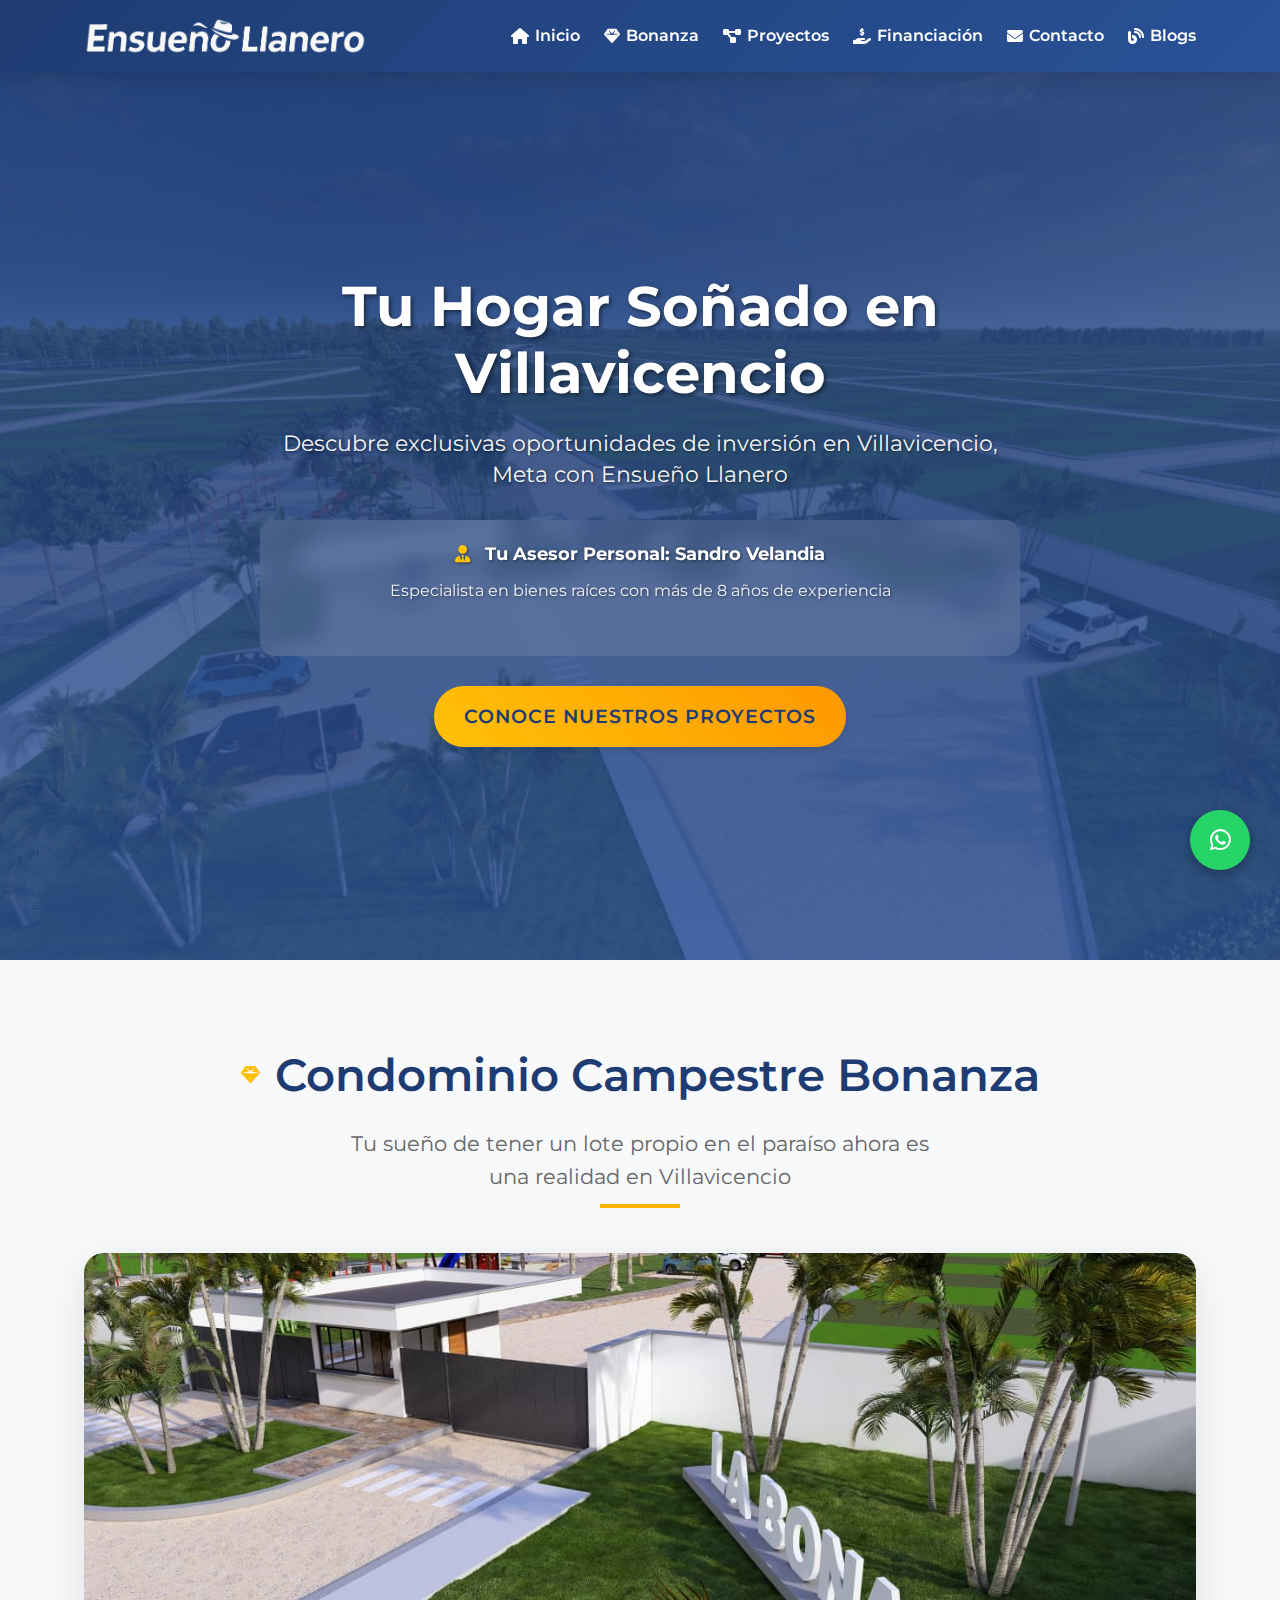
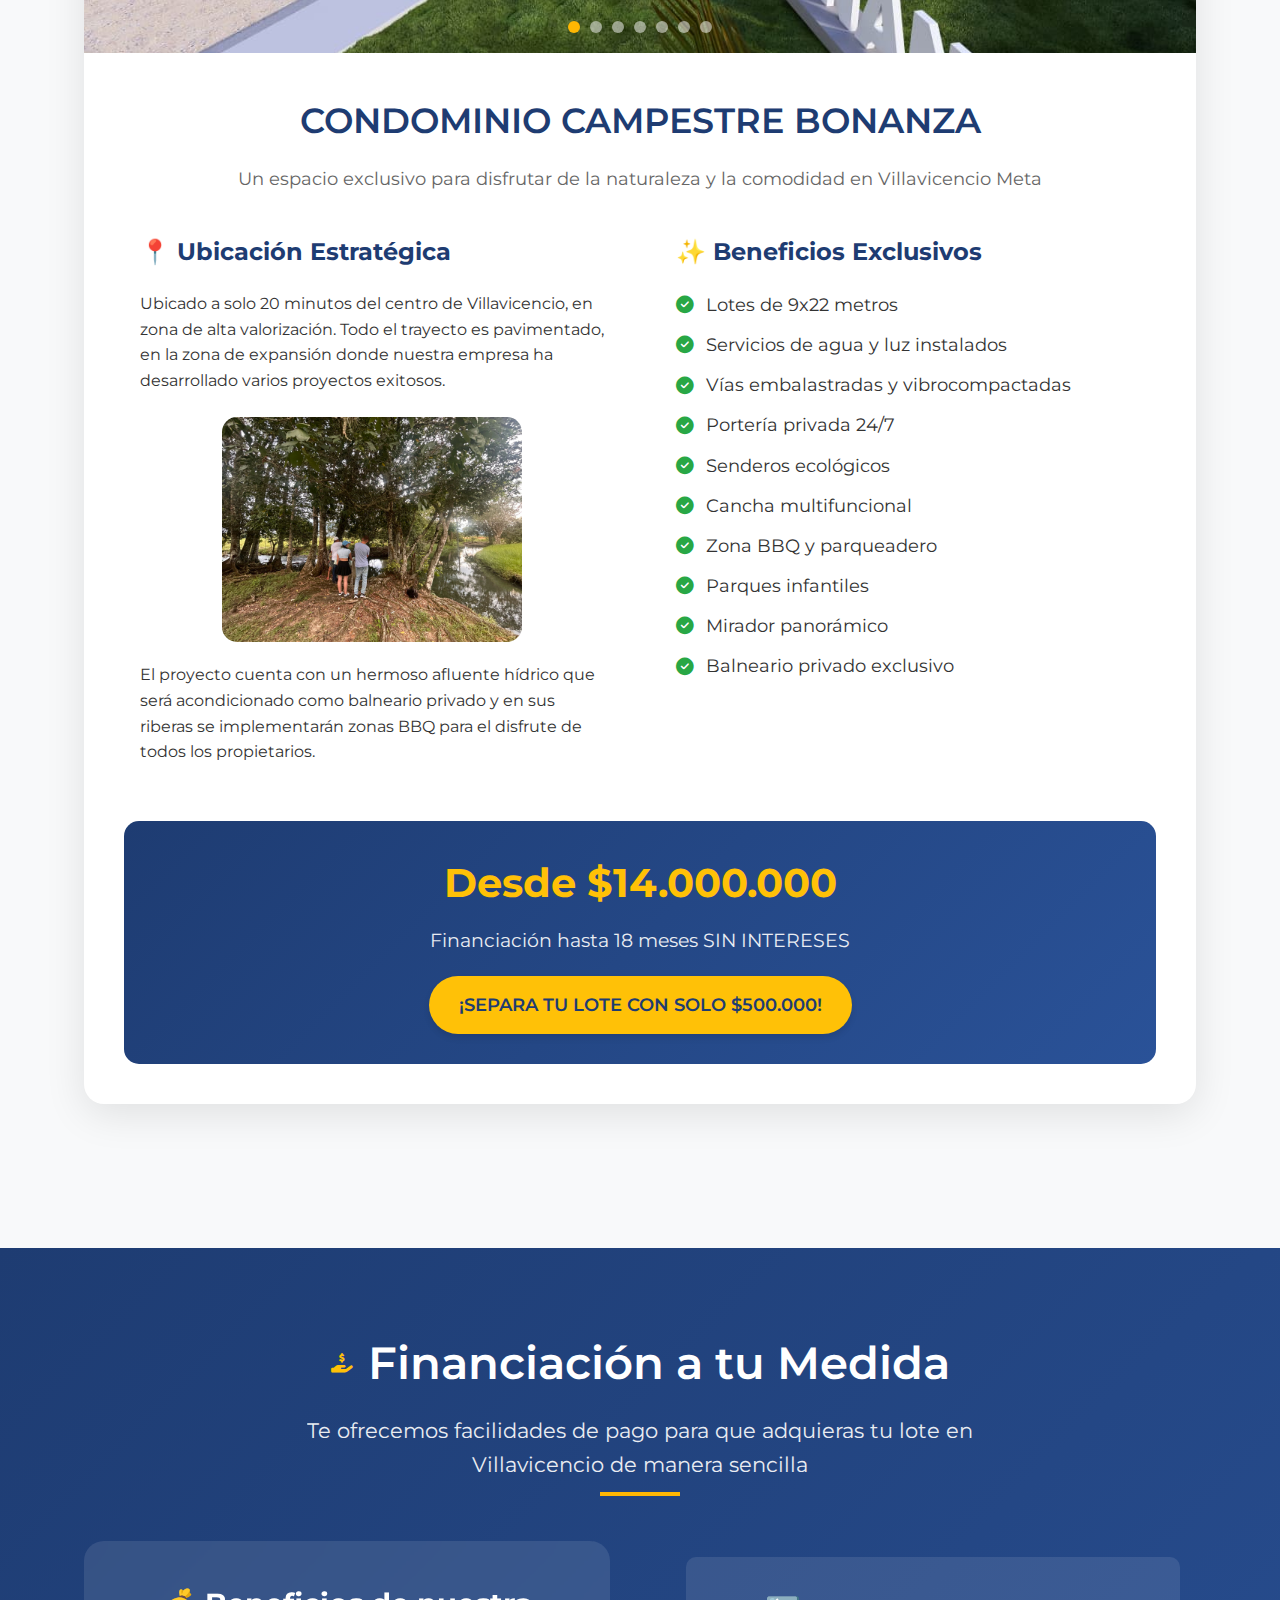
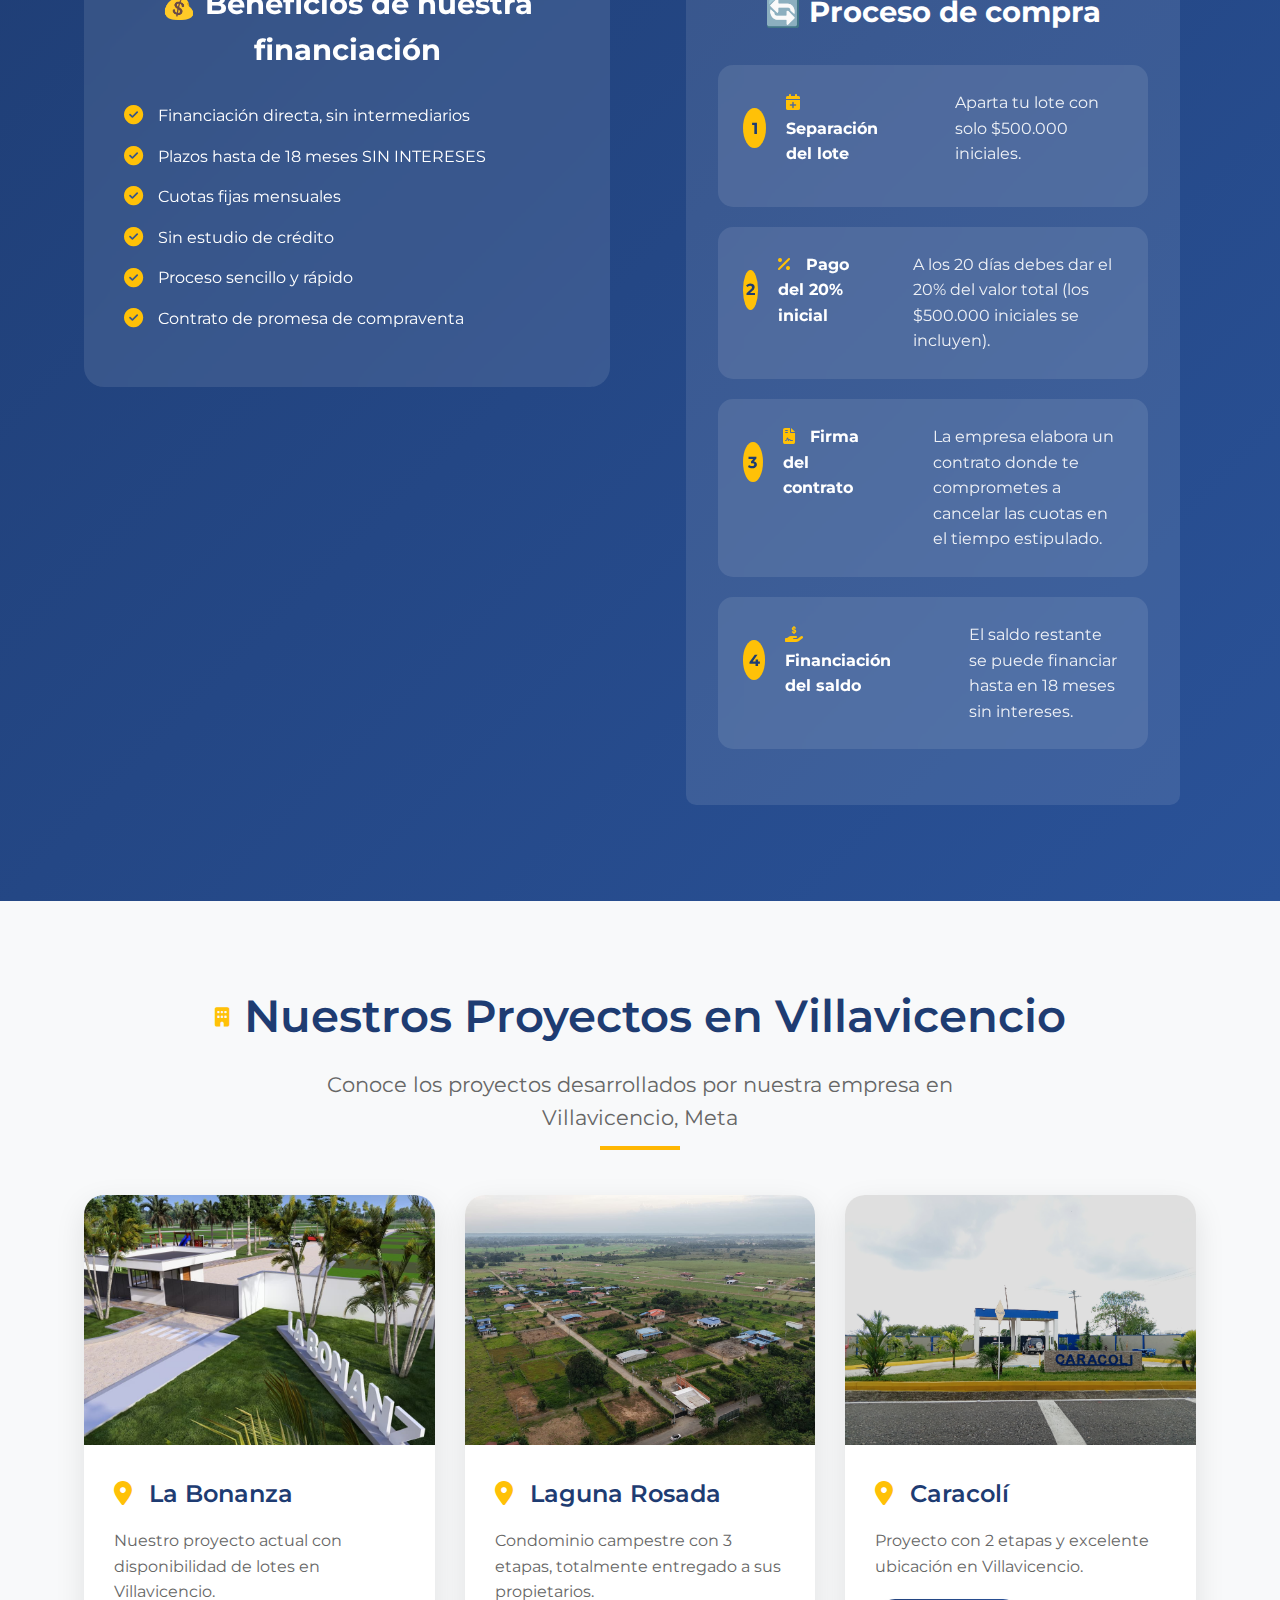
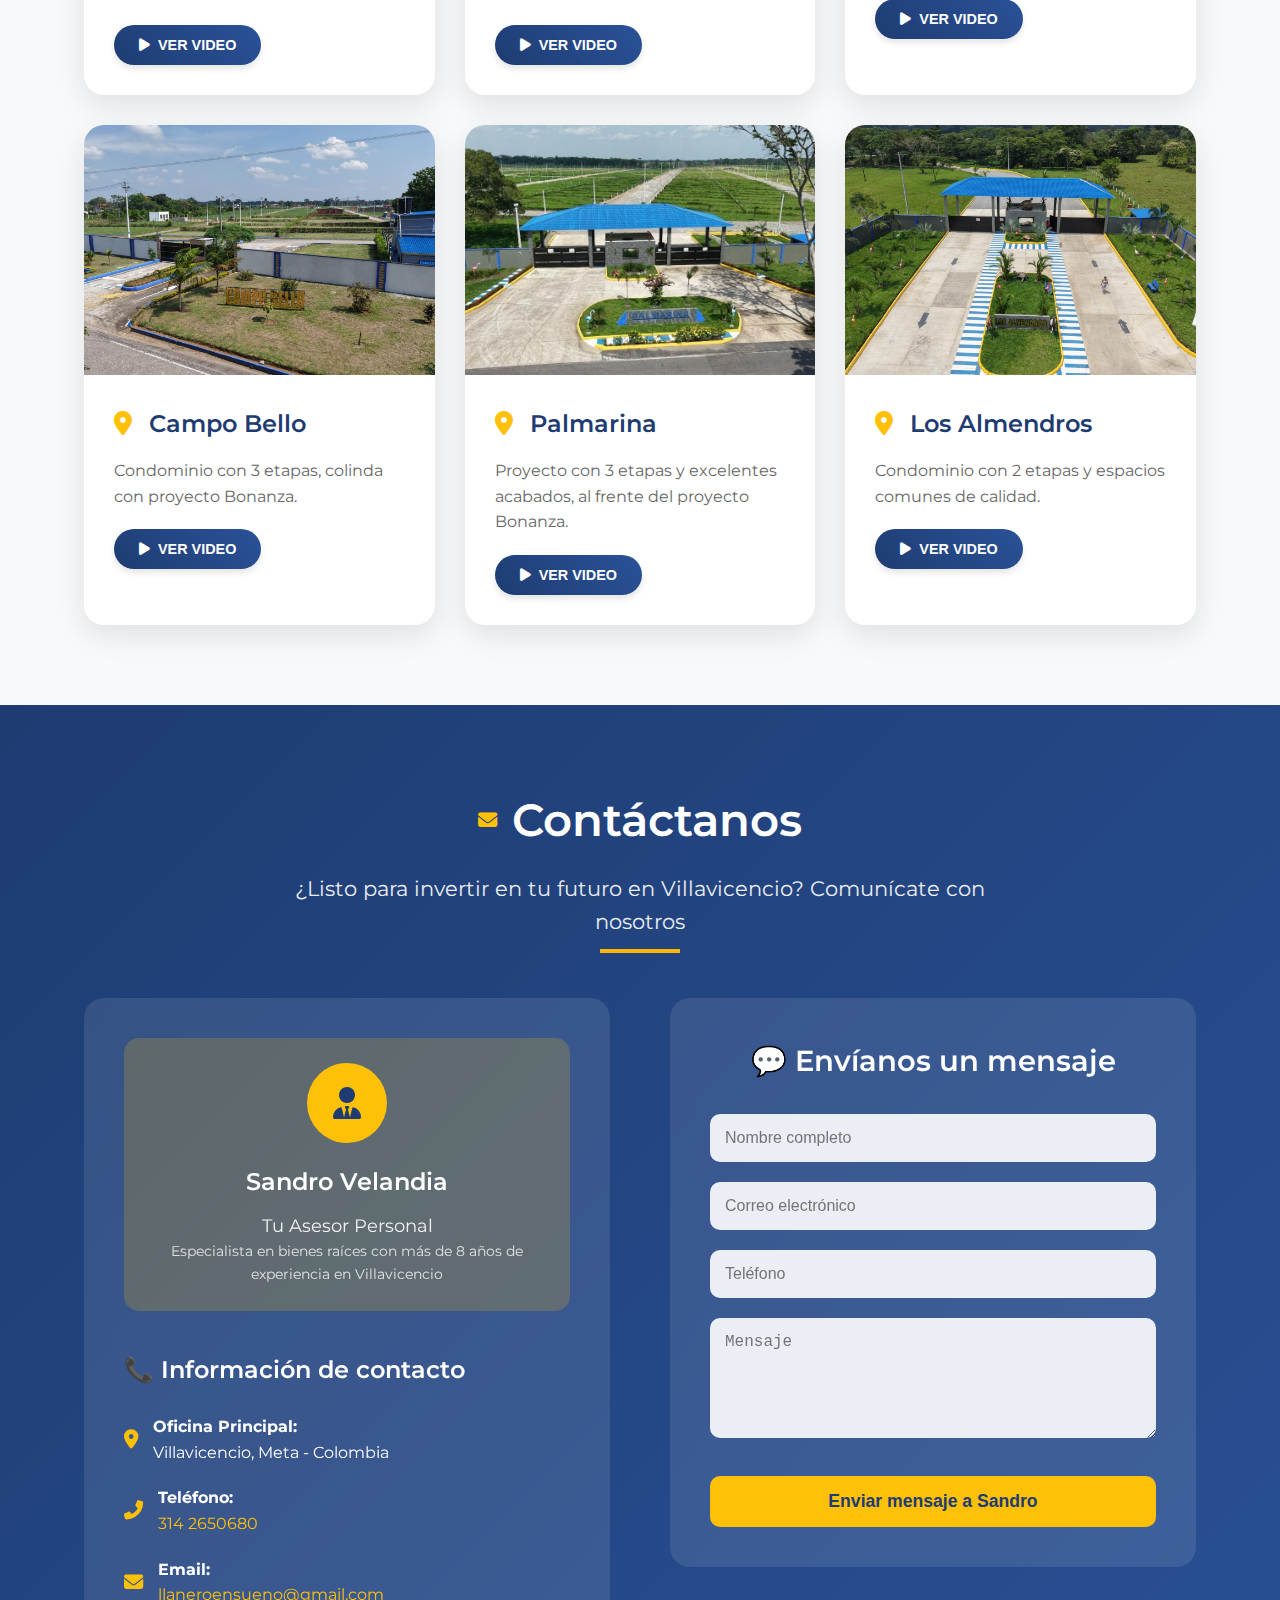
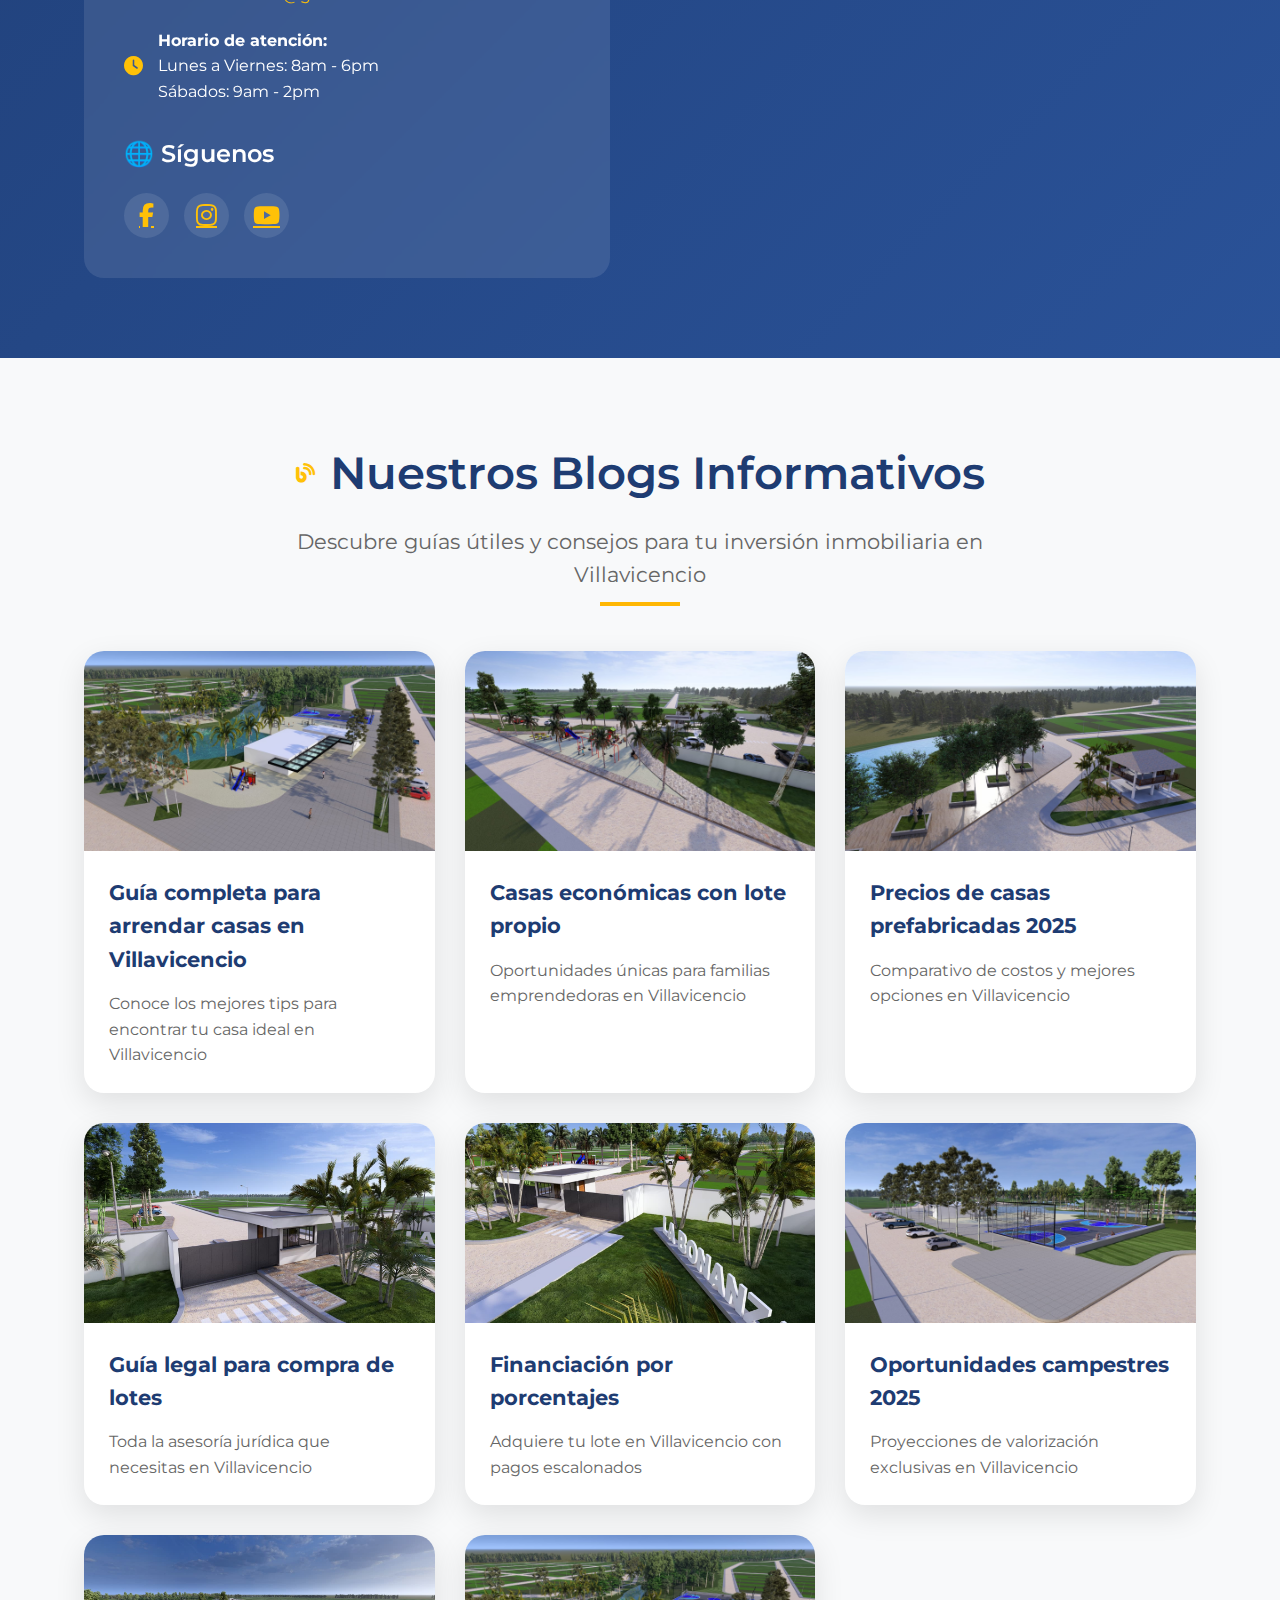
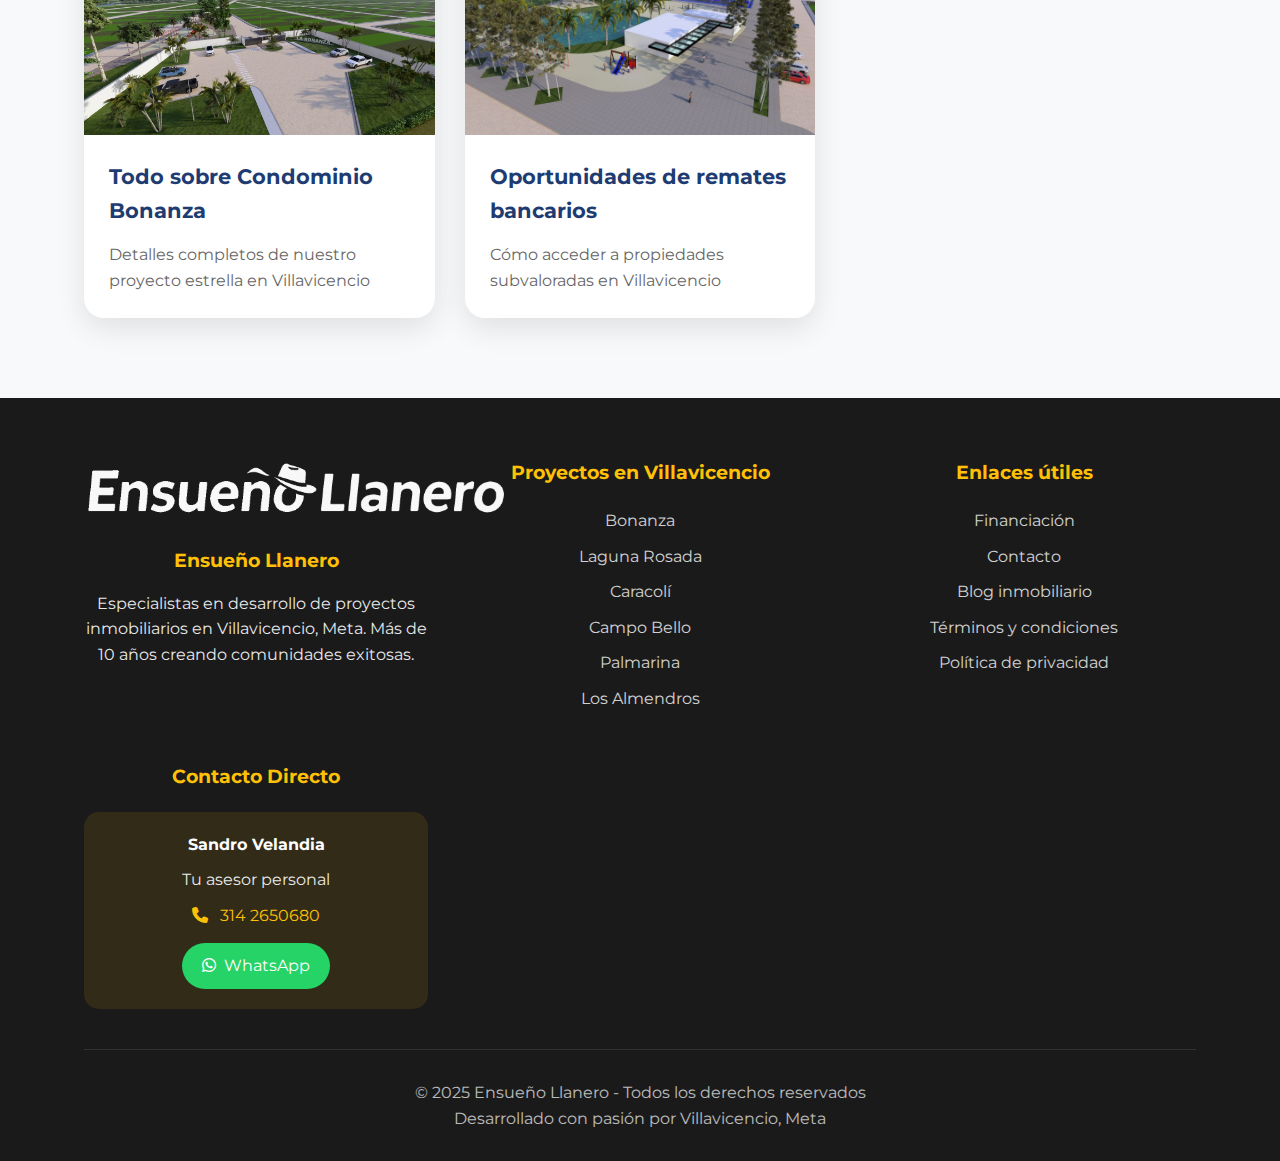
<file: index.html>
<!DOCTYPE html>
<html lang="es-CO">
<head>
    <meta charset="UTF-8">
    <meta name="viewport" content="width=device-width, initial-scale=1.0, maximum-scale=1.0, user-scalable=no">
    
    <!-- SEO Meta Tags Optimizados -->
    <title>Lotes en Venta Villavicencio Meta - Ensueño Llanero Bienes Raíces</title>
    <meta name="description" content="Lotes en venta en Villavicencio, Meta. Encuentra tu lote ideal con Ensueño Llanero. Precios accesibles, ubicaciones estratégicas y facilidades de pago. ¡Consulta ahora!">
    <meta name="keywords" content="lotes en venta villavicencio meta, lotes baratos villavicencio, bienes raices villavicencio meta, terrenos en venta villavicencio, inmobiliaria villavicencio, finca raiz villavicencio, lotes residenciales villavicencio">
    <meta name="author" content="Ensueño Llanero">
    <meta name="publisher" content="Ensueño Llanero Bienes Raíces">
    <meta name="robots" content="index, follow">
    
    <!-- Canonical URL -->
    <link rel="canonical" href="https://lotesenventavillavicenciometa.dondeseria.com/">
    
    <!-- Open Graph Meta Tags para redes sociales -->
    <meta property="og:title" content="Lotes en Venta Villavicencio Meta - Ensueño Llanero">
    <meta property="og:description" content="Encuentra los mejores lotes en venta en Villavicencio, Meta. Precios competitivos y ubicaciones privilegiadas.">
    <meta property="og:type" content="website">
    <meta property="og:url" content="https://lotesenventavillavicenciometa.dondeseria.com/">
    <meta property="og:image" content="https://lotesenventavillavicenciometa.dondeseria.com/images/lotes-villavicencio-meta.jpg">
    <meta property="og:locale" content="es_CO">
    <meta property="og:site_name" content="Ensueño Llanero">
    
    <!-- Twitter Card -->
    <meta name="twitter:card" content="summary_large_image">
    <meta name="twitter:title" content="Lotes en Venta Villavicencio Meta - Ensueño Llanero">
    <meta name="twitter:description" content="Encuentra los mejores lotes en venta en Villavicencio, Meta. Precios competitivos y ubicaciones privilegiadas.">
    <meta name="twitter:image" content="https://lotesenventavillavicenciometa.dondeseria.com/images/lotes-villavicencio-meta.jpg">
    
    <!-- Datos Estructurados JSON-LD -->
    <script type="application/ld+json">
    {
        "@context": "https://schema.org",
        "@type": "RealEstateAgent",
        "name": "Ensueño Llanero",
        "description": "Inmobiliaria especializada en lotes en venta en Villavicencio, Meta",
        "url": "https://lotesenventavillavicenciometa.dondeseria.com",
        "telephone": "+57-314-2650680",
        "sameAs": [
            "https://www.facebook.com/profile.php?id=61575166827579"
        ],
        "address": {
            "@type": "PostalAddress",
            "addressLocality": "Villavicencio",
            "addressRegion": "Meta",
            "addressCountry": "CO"
        },
        "areaServed": {
            "@type": "City",
            "name": "Villavicencio",
            "addressRegion": "Meta",
            "addressCountry": "Colombia"
        },
        "serviceType": "Venta de lotes",
        "priceRange": "$",
        "contactPoint": {
            "@type": "ContactPoint",
            "telephone": "+57-314-2650680",
            "contactType": "sales",
            "availableLanguage": "Spanish"
        }
    }
    </script>
    
    <!-- Geo Meta Tags -->
    <meta name="geo.region" content="CO-MET">
    <meta name="geo.placename" content="Villavicencio, Meta, Colombia">
    <meta name="ICBM" content="4.1420,-73.6266">
    
    <!-- Favicon -->
    <link rel="icon" href="favicon.png" type="image/png">
    <link rel="apple-touch-icon" href="apple-touch-icon.png">
    
    <!-- Iconos Font Awesome -->
    <link rel="stylesheet" href="https://cdnjs.cloudflare.com/ajax/libs/font-awesome/6.4.0/css/all.min.css">
    
    <!-- Fuente Montserrat -->
    <link href="https://fonts.googleapis.com/css2?family=Montserrat:wght@400;600;700&display=swap" rel="stylesheet">
    
    <!-- CSS -->
    <link rel="stylesheet" href="style.css">
    
    <!-- Meta Pixel Code -->
    <script>
    !function(f,b,e,v,n,t,s) {
        if(f.fbq)return;n=f.fbq=function(){n.callMethod? 
        n.callMethod.apply(n,arguments):n.queue.push(arguments)}; 
        if(!f._fbq)f._fbq=n;n.push=n;n.loaded=!0;n.version='2.0'; 
        n.queue=[];t=b.createElement(e);t.async=!0; 
        t.src=v;s=b.getElementsByTagName(e)[0]; 
        s.parentNode.insertBefore(t,s)
    }(window, document,'script', 'https://connect.facebook.net/en_US/fbevents.js'); 
    fbq('init', '1381322799852435'); 
    fbq('track', 'PageView'); 
    </script>
    <noscript>
        <img height="1" width="1" style="display:none" 
             src="https://www.facebook.com/tr?id=1381322799852435&ev=PageView&noscript=1" />
    </noscript>
    <!-- End Meta Pixel Code -->
    
    <!-- Google tag (gtag.js) -->
    <script async src="https://www.googletagmanager.com/gtag/js?id=G-GFCJPQ90Z4"></script>
    <script>
        window.dataLayer = window.dataLayer || [];
        function gtag(){dataLayer.push(arguments);}
        gtag('js', new Date());
        gtag('config', 'G-GFCJPQ90Z4');
    </script>
</head>

<body>
    <header style="background: linear-gradient(135deg, #1e3c72 0%, #2a5298 100%); box-shadow: 0 4px 20px rgba(0,0,0,0.15);">
        <div class="container">
            <nav class="navbar">
                <a href="#" class="logo">
                    <img src="logo.png" alt="Ensueño Llanero" style="height: 60px;">
                </a>
                <button class="hamburger" id="hamburger">
                    <i class="fas fa-bars"></i>
                </button>
                <ul class="nav-links" id="nav-links">
                    <li><a href="#inicio"><i class="fas fa-home nav-icon"></i>Inicio</a></li>
                    <li><a href="#bonanza"><i class="fas fa-gem nav-icon"></i>Bonanza</a></li>
                    <li><a href="#proyectos"><i class="fas fa-project-diagram nav-icon"></i>Proyectos</a></li>
                    <li><a href="#financiacion"><i class="fas fa-hand-holding-usd nav-icon"></i>Financiación</a></li>
                    <li><a href="#contacto"><i class="fas fa-envelope nav-icon"></i>Contacto</a></li>
                    <li><a href="#blogs"><i class="fas fa-blog nav-icon"></i>Blogs</a></li>
                </ul>
            </nav>
        </div>
    </header>

    <section class="hero" id="inicio" style="background: linear-gradient(rgba(30, 60, 114, 0.8), rgba(42, 82, 152, 0.8)), url('wallpaper.jpeg') center/cover; min-height: 100vh; display: flex; align-items: center;">
        <div class="hero-content" style="text-align: center; color: white; max-width: 800px; margin: 0 auto; padding: 0 20px;">
            <h1 style="font-size: clamp(2rem, 5vw, 3.5rem); font-weight: 700; margin-bottom: 20px; text-shadow: 2px 2px 4px rgba(0,0,0,0.5); line-height: 1.2;">
                Tu Hogar Soñado en Villavicencio
            </h1>
            <p style="font-size: clamp(1rem, 3vw, 1.4rem); margin-bottom: 30px; opacity: 0.95; line-height: 1.4;">
                Descubre exclusivas oportunidades de inversión en Villavicencio, Meta con Ensueño Llanero
            </p>
            <div style="background: rgba(255,255,255,0.1); padding: 20px; border-radius: 15px; margin-bottom: 30px; backdrop-filter: blur(10px);">
                <p style="font-size: clamp(0.9rem, 2.5vw, 1.1rem); margin-bottom: 10px;">
                    <i class="fas fa-user-tie" style="margin-right: 10px; color: #ffc107;"></i>
                    <strong>Tu Asesor Personal: Sandro Velandia</strong>
                </p>
                <p style="font-size: clamp(0.8rem, 2vw, 1rem); opacity: 0.9;">
                    Especialista en bienes raíces con más de 8 años de experiencia
                </p>
            </div>
            <a href="#bonanza" class="btn" style="background: linear-gradient(45deg, #ffc107, #ff9800); color: #1e3c72; font-weight: 600; padding: 15px 30px; font-size: clamp(0.9rem, 2.5vw, 1.2rem); text-transform: uppercase; letter-spacing: 1px; display: inline-block;">
                Conoce nuestros proyectos
            </a>
        </div>
    </section>

    <section class="section" id="bonanza" style="background: #f8f9fa; padding: 80px 0;">
        <div class="container">
            <div class="section-title" style="text-align: center; margin-bottom: 60px;">
                <h2 style="font-size: 2.8rem; color: #1e3c72; margin-bottom: 15px;">
                    <i class="fas fa-gem section-icon" style="color: #ffc107; margin-right: 15px;"></i>
                    Condominio Campestre Bonanza
                </h2>
                <p style="font-size: 1.3rem; color: #666; max-width: 600px; margin: 0 auto;">
                    Tu sueño de tener un lote propio en el paraíso ahora es una realidad en Villavicencio
                </p>
            </div>

            <div class="featured-project" style="background: white; border-radius: 20px; overflow: hidden; box-shadow: 0 10px 40px rgba(0,0,0,0.1);">
                <div class="slider-container">
                    <div class="slider" id="bonanza-slider">
                        <div class="slide" style="background-image: url('imagenes/5.jpeg');"></div>
                        <div class="slide" style="background-image: url('imagenes/4.jpeg');"></div>
                        <div class="slide" style="background-image: url('imagenes/7.jpeg');"></div>
                        <div class="slide" style="background-image: url('imagenes/2.jpeg');"></div>
                        <div class="slide" style="background-image: url('imagenes/3.jpeg');"></div>
                        <div class="slide" style="background-image: url('imagenes/1.jpeg');"></div>
                        <div class="slide" style="background-image: url('imagenes/6.jpeg');"></div>
                    </div>
                    <div class="slider-controls" id="bonanza-controls"></div>
                </div>

                <div class="featured-project-content" style="padding: 40px;">
                    <div class="featured-project-header" style="text-align: center; margin-bottom: 40px;">
                        <h3 style="font-size: 2.2rem; color: #1e3c72; margin-bottom: 15px;">CONDOMINIO CAMPESTRE BONANZA</h3>
                        <p style="font-size: 1.1rem; color: #666;">Un espacio exclusivo para disfrutar de la naturaleza y la comodidad en Villavicencio Meta</p>
                    </div>

                    <div class="featured-project-details" style="display: grid; grid-template-columns: 1fr 1fr; gap: 40px; margin-bottom: 40px;">
                        <div class="featured-project-info">
                            <h4 style="color: #1e3c72; font-size: 1.5rem; margin-bottom: 20px;">📍 Ubicación Estratégica</h4>
                            <p style="line-height: 1.6; margin-bottom: 20px;">
                                Ubicado a solo 20 minutos del centro de Villavicencio, en zona de alta valorización. 
                                Todo el trayecto es pavimentado, en la zona de expansión donde nuestra empresa ha 
                                desarrollado varios proyectos exitosos.
                            </p>
                            <img src="imagenes/rio.jpeg" alt="Balneario privado" class="featured-img" style="border-radius: 15px; margin-bottom: 20px;">
                            <p style="line-height: 1.6;">
                                El proyecto cuenta con un hermoso afluente hídrico que será acondicionado como balneario 
                                privado y en sus riberas se implementarán zonas BBQ para el disfrute de todos los propietarios.
                            </p>
                        </div>

                        <div class="featured-project-amenities">
                            <h4 style="color: #1e3c72; font-size: 1.5rem; margin-bottom: 20px;">✨ Beneficios Exclusivos</h4>
                            <ul class="amenity-list" style="list-style: none; padding: 0;">
                                <li style="margin-bottom: 12px; display: flex; align-items: center;">
                                    <i class="fas fa-check-circle" style="color: #28a745; margin-right: 12px; font-size: 1.1rem;"></i>
                                    <span>Lotes de 9x22 metros</span>
                                </li>
                                <li style="margin-bottom: 12px; display: flex; align-items: center;">
                                    <i class="fas fa-check-circle" style="color: #28a745; margin-right: 12px; font-size: 1.1rem;"></i>
                                    <span>Servicios de agua y luz instalados</span>
                                </li>
                                <li style="margin-bottom: 12px; display: flex; align-items: center;">
                                    <i class="fas fa-check-circle" style="color: #28a745; margin-right: 12px; font-size: 1.1rem;"></i>
                                    <span>Vías embalastradas y vibrocompactadas</span>
                                </li>
                                <li style="margin-bottom: 12px; display: flex; align-items: center;">
                                    <i class="fas fa-check-circle" style="color: #28a745; margin-right: 12px; font-size: 1.1rem;"></i>
                                    <span>Portería privada 24/7</span>
                                </li>
                                <li style="margin-bottom: 12px; display: flex; align-items: center;">
                                    <i class="fas fa-check-circle" style="color: #28a745; margin-right: 12px; font-size: 1.1rem;"></i>
                                    <span>Senderos ecológicos</span>
                                </li>
                                <li style="margin-bottom: 12px; display: flex; align-items: center;">
                                    <i class="fas fa-check-circle" style="color: #28a745; margin-right: 12px; font-size: 1.1rem;"></i>
                                    <span>Cancha multifuncional</span>
                                </li>
                                <li style="margin-bottom: 12px; display: flex; align-items: center;">
                                    <i class="fas fa-check-circle" style="color: #28a745; margin-right: 12px; font-size: 1.1rem;"></i>
                                    <span>Zona BBQ y parqueadero</span>
                                </li>
                                <li style="margin-bottom: 12px; display: flex; align-items: center;">
                                    <i class="fas fa-check-circle" style="color: #28a745; margin-right: 12px; font-size: 1.1rem;"></i>
                                    <span>Parques infantiles</span>
                                </li>
                                <li style="margin-bottom: 12px; display: flex; align-items: center;">
                                    <i class="fas fa-check-circle" style="color: #28a745; margin-right: 12px; font-size: 1.1rem;"></i>
                                    <span>Mirador panorámico</span>
                                </li>
                                <li style="margin-bottom: 12px; display: flex; align-items: center;">
                                    <i class="fas fa-check-circle" style="color: #28a745; margin-right: 12px; font-size: 1.1rem;"></i>
                                    <span>Balneario privado exclusivo</span>
                                </li>
                            </ul>
                        </div>
                    </div>

                    <div class="featured-project-cta" style="background: linear-gradient(135deg, #1e3c72, #2a5298); color: white; padding: 30px; border-radius: 15px; text-align: center;">
                        <div style="margin-bottom: 20px;">
                            <span style="font-size: 2.5rem; font-weight: 700; color: #ffc107;">Desde $14.000.000</span>
                            <p style="font-size: 1.2rem; margin-top: 10px; opacity: 0.9;">Financiación hasta 18 meses SIN INTERESES</p>
                        </div>
                        <a href="https://api.whatsapp.com/send?phone=573142650680&text=Hola%20Sandro,%20quiero%20apartar%20mi%20lote%20con%20500.000%20en%20Bonanza%20Villavicencio%20🏡" 
                           class="btn" style="background: #ffc107; color: #1e3c72; font-weight: 600; padding: 15px 30px; font-size: 1.1rem; border-radius: 50px;">
                            ¡Separa tu lote con solo $500.000!
                        </a>
                    </div>
                </div>
            </div>
        </div>
    </section>

    <section class="financing-section" id="financiacion" style="background: linear-gradient(135deg, #1e3c72 0%, #2a5298 100%); padding: 80px 0;">
        <div class="container">
            <div class="section-title" style="text-align: center; margin-bottom: 60px;">
                <h2 style="color: white; font-size: 2.8rem; margin-bottom: 15px;">
                    <i class="fas fa-hand-holding-usd section-icon" style="color: #ffc107; margin-right: 15px;"></i>
                    Financiación a tu Medida
                </h2>
                <p style="color: white; font-size: 1.3rem; opacity: 0.9;">
                    Te ofrecemos facilidades de pago para que adquieras tu lote en Villavicencio de manera sencilla
                </p>
            </div>

            <div class="financing-content" style="display: grid; grid-template-columns: 1fr 1fr; gap: 60px; align-items: start;">
                <div class="financing-info" style="background: rgba(255,255,255,0.1); padding: 40px; border-radius: 20px; backdrop-filter: blur(10px);">
                    <h3 style="color: white; font-size: 1.8rem; margin-bottom: 30px; text-align: center;">💰 Beneficios de nuestra financiación</h3>
                    <ul style="list-style: none; padding: 0;">
                        <li style="margin-bottom: 15px; display: flex; align-items: center; color: white;">
                            <i class="fas fa-check-circle" style="color: #ffc107; margin-right: 15px; font-size: 1.2rem;"></i>
                            <span>Financiación directa, sin intermediarios</span>
                        </li>
                        <li style="margin-bottom: 15px; display: flex; align-items: center; color: white;">
                            <i class="fas fa-check-circle" style="color: #ffc107; margin-right: 15px; font-size: 1.2rem;"></i>
                            <span>Plazos hasta de 18 meses SIN INTERESES</span>
                        </li>
                        <li style="margin-bottom: 15px; display: flex; align-items: center; color: white;">
                            <i class="fas fa-check-circle" style="color: #ffc107; margin-right: 15px; font-size: 1.2rem;"></i>
                            <span>Cuotas fijas mensuales</span>
                        </li>
                        <li style="margin-bottom: 15px; display: flex; align-items: center; color: white;">
                            <i class="fas fa-check-circle" style="color: #ffc107; margin-right: 15px; font-size: 1.2rem;"></i>
                            <span>Sin estudio de crédito</span>
                        </li>
                        <li style="margin-bottom: 15px; display: flex; align-items: center; color: white;">
                            <i class="fas fa-check-circle" style="color: #ffc107; margin-right: 15px; font-size: 1.2rem;"></i>
                            <span>Proceso sencillo y rápido</span>
                        </li>
                        <li style="margin-bottom: 15px; display: flex; align-items: center; color: white;">
                            <i class="fas fa-check-circle" style="color: #ffc107; margin-right: 15px; font-size: 1.2rem;"></i>
                            <span>Contrato de promesa de compraventa</span>
                        </li>
                    </ul>
                </div>

                <div class="financing-steps">
                    <h3 style="color: white; font-size: 1.8rem; margin-bottom: 30px; text-align: center;">🔄 Proceso de compra</h3>

                    <div class="step" style="background: rgba(255,255,255,0.1); padding: 25px; border-radius: 15px; margin-bottom: 20px; backdrop-filter: blur(10px);">
                        <div style="display: flex; align-items: center; margin-bottom: 15px;">
                            <div style="background: #ffc107; color: #1e3c72; width: 40px; height: 40px; border-radius: 50%; display: flex; align-items: center; justify-content: center; font-weight: bold; margin-right: 20px;">1</div>
                            <h4 style="color: white; margin: 0;">
                                <i class="fas fa-calendar-plus" style="margin-right: 10px; color: #ffc107;"></i>
                                Separación del lote
                            </h4>
                        </div>
                        <p style="color: white; opacity: 0.9; margin-left: 60px;">Aparta tu lote con solo $500.000 iniciales.</p>
                    </div>

                    <div class="step" style="background: rgba(255,255,255,0.1); padding: 25px; border-radius: 15px; margin-bottom: 20px; backdrop-filter: blur(10px);">
                        <div style="display: flex; align-items: center; margin-bottom: 15px;">
                            <div style="background: #ffc107; color: #1e3c72; width: 40px; height: 40px; border-radius: 50%; display: flex; align-items: center; justify-content: center; font-weight: bold; margin-right: 20px;">2</div>
                            <h4 style="color: white; margin: 0;">
                                <i class="fas fa-percentage" style="margin-right: 10px; color: #ffc107;"></i>
                                Pago del 20% inicial
                            </h4>
                        </div>
                        <p style="color: white; opacity: 0.9; margin-left: 60px;">A los 20 días debes dar el 20% del valor total (los $500.000 iniciales se incluyen).</p>
                    </div>

                    <div class="step" style="background: rgba(255,255,255,0.1); padding: 25px; border-radius: 15px; margin-bottom: 20px; backdrop-filter: blur(10px);">
                        <div style="display: flex; align-items: center; margin-bottom: 15px;">
                            <div style="background: #ffc107; color: #1e3c72; width: 40px; height: 40px; border-radius: 50%; display: flex; align-items: center; justify-content: center; font-weight: bold; margin-right: 20px;">3</div>
                            <h4 style="color: white; margin: 0;">
                                <i class="fas fa-file-contract" style="margin-right: 10px; color: #ffc107;"></i>
                                Firma del contrato
                            </h4>
                        </div>
                        <p style="color: white; opacity: 0.9; margin-left: 60px;">La empresa elabora un contrato donde te comprometes a cancelar las cuotas en el tiempo estipulado.</p>
                    </div>

                    <div class="step" style="background: rgba(255,255,255,0.1); padding: 25px; border-radius: 15px; backdrop-filter: blur(10px);">
                        <div style="display: flex; align-items: center; margin-bottom: 15px;">
                            <div style="background: #ffc107; color: #1e3c72; width: 40px; height: 40px; border-radius: 50%; display: flex; align-items: center; justify-content: center; font-weight: bold; margin-right: 20px;">4</div>
                            <h4 style="color: white; margin: 0;">
                                <i class="fas fa-hand-holding-usd" style="margin-right: 10px; color: #ffc107;"></i>
                                Financiación del saldo
                            </h4>
                        </div>
                        <p style="color: white; opacity: 0.9; margin-left: 60px;">El saldo restante se puede financiar hasta en 18 meses sin intereses.</p>
                    </div>
                </div>
            </div>
        </div>
    </section>

    <section class="section" id="proyectos" style="background: #f8f9fa; padding: 80px 0;">
        <div class="container">
            <div class="section-title" style="text-align: center; margin-bottom: 60px;">
                <h2 style="font-size: 2.8rem; color: #1e3c72; margin-bottom: 15px;">
                    <i class="fas fa-building section-icon" style="color: #ffc107; margin-right: 15px;"></i>
                    Nuestros Proyectos en Villavicencio
                </h2>
                <p style="font-size: 1.3rem; color: #666;">Conoce los proyectos desarrollados por nuestra empresa en Villavicencio, Meta</p>
            </div>

            <div class="projects-grid" style="display: grid; grid-template-columns: repeat(auto-fit, minmax(350px, 1fr)); gap: 30px;">

                <div class="project-card" style="background: white; border-radius: 20px; overflow: hidden; box-shadow: 0 10px 30px rgba(0,0,0,0.1); transition: transform 0.3s ease;">
                    <div class="project-card-img" style="background-image: url('imagenes/5.jpeg'); height: 250px; background-size: cover; background-position: center;"></div>
                    <div class="project-card-content" style="padding: 30px;">
                        <h3 style="color: #1e3c72; margin-bottom: 15px;">
                            <i class="fas fa-map-marker-alt" style="color: #ffc107; margin-right: 10px;"></i>
                            La Bonanza
                        </h3>
                        <p style="color: #666; line-height: 1.6; margin-bottom: 20px;">Nuestro proyecto actual con disponibilidad de lotes en Villavicencio.</p>
                        <button class="btn video-btn" data-video-src="videos/bonanza.mp4" style="background: linear-gradient(45deg, #1e3c72, #2a5298); color: white; border: none; padding: 12px 25px; border-radius: 25px; cursor: pointer;">
                            <i class="fas fa-play" style="margin-right: 8px;"></i>Ver Video
                        </button>
                    </div>
                </div>

                <div class="project-card" style="background: white; border-radius: 20px; overflow: hidden; box-shadow: 0 10px 30px rgba(0,0,0,0.1); transition: transform 0.3s ease;">
                    <div class="project-card-img" style="background-image: url('proyectos/lagunarosada.jpeg'); height: 250px; background-size: cover; background-position: center;"></div>
                    <div class="project-card-content" style="padding: 30px;">
                        <h3 style="color: #1e3c72; margin-bottom: 15px;">
                            <i class="fas fa-map-marker-alt" style="color: #ffc107; margin-right: 10px;"></i>
                            Laguna Rosada
                        </h3>
                        <p style="color: #666; line-height: 1.6; margin-bottom: 20px;">Condominio campestre con 3 etapas, totalmente entregado a sus propietarios.</p>
                        <button class="btn video-btn" data-video-src="videos/lagunarosada.mp4" style="background: linear-gradient(45deg, #1e3c72, #2a5298); color: white; border: none; padding: 12px 25px; border-radius: 25px; cursor: pointer;">
                            <i class="fas fa-play" style="margin-right: 8px;"></i>Ver Video
                        </button>
                    </div>
                </div>

                <div class="project-card" style="background: white; border-radius: 20px; overflow: hidden; box-shadow: 0 10px 30px rgba(0,0,0,0.1); transition: transform 0.3s ease;">
                    <div class="project-card-img" style="background-image: url('proyectos/caracoli.jpeg'); height: 250px; background-size: cover; background-position: center;"></div>
                    <div class="project-card-content" style="padding: 30px;">
                        <h3 style="color: #1e3c72; margin-bottom: 15px;">
                            <i class="fas fa-map-marker-alt" style="color: #ffc107; margin-right: 10px;"></i>
                            Caracolí
                        </h3>
                        <p style="color: #666; line-height: 1.6; margin-bottom: 20px;">Proyecto con 2 etapas y excelente ubicación en Villavicencio.</p>
                        <button class="btn video-btn" data-video-src="videos/caracoli.mp4" style="background: linear-gradient(45deg, #1e3c72, #2a5298); color: white; border: none; padding: 12px 25px; border-radius: 25px; cursor: pointer;">
                            <i class="fas fa-play" style="margin-right: 8px;"></i>Ver Video
                        </button>
                    </div>
                </div>

                <div class="project-card" style="background: white; border-radius: 20px; overflow: hidden; box-shadow: 0 10px 30px rgba(0,0,0,0.1); transition: transform 0.3s ease;">
                    <div class="project-card-img" style="background-image: url('proyectos/campobello.jpeg'); height: 250px; background-size: cover; background-position: center;"></div>
                    <div class="project-card-content" style="padding: 30px;">
                        <h3 style="color: #1e3c72; margin-bottom: 15px;">
                            <i class="fas fa-map-marker-alt" style="color: #ffc107; margin-right: 10px;"></i>
                            Campo Bello
                        </h3>
                        <p style="color: #666; line-height: 1.6; margin-bottom: 20px;">Condominio con 3 etapas, colinda con proyecto Bonanza.</p>
                        <button class="btn video-btn" data-video-src="videos/campobello.mp4" style="background: linear-gradient(45deg, #1e3c72, #2a5298); color: white; border: none; padding: 12px 25px; border-radius: 25px; cursor: pointer;">
                            <i class="fas fa-play" style="margin-right: 8px;"></i>Ver Video
                        </button>
                    </div>
                </div>

                <div class="project-card" style="background: white; border-radius: 20px; overflow: hidden; box-shadow: 0 10px 30px rgba(0,0,0,0.1); transition: transform 0.3s ease;">
                    <div class="project-card-img" style="background-image: url('proyectos/palmarina.jpeg'); height: 250px; background-size: cover; background-position: center;"></div>
                    <div class="project-card-content" style="padding: 30px;">
                        <h3 style="color: #1e3c72; margin-bottom: 15px;">
                            <i class="fas fa-map-marker-alt" style="color: #ffc107; margin-right: 10px;"></i>
                            Palmarina
                        </h3>
                        <p style="color: #666; line-height: 1.6; margin-bottom: 20px;">Proyecto con 3 etapas y excelentes acabados, al frente del proyecto Bonanza.</p>
                        <button class="btn video-btn" data-video-src="videos/palmarina.mp4" style="background: linear-gradient(45deg, #1e3c72, #2a5298); color: white; border: none; padding: 12px 25px; border-radius: 25px; cursor: pointer;">
                            <i class="fas fa-play" style="margin-right: 8px;"></i>Ver Video
                        </button>
                    </div>
                </div>

                <div class="project-card" style="background: white; border-radius: 20px; overflow: hidden; box-shadow: 0 10px 30px rgba(0,0,0,0.1); transition: transform 0.3s ease;">
                    <div class="project-card-img" style="background-image: url('proyectos/losalmendros.jpeg'); height: 250px; background-size: cover; background-position: center;"></div>
                    <div class="project-card-content" style="padding: 30px;">
                        <h3 style="color: #1e3c72; margin-bottom: 15px;">
                            <i class="fas fa-map-marker-alt" style="color: #ffc107; margin-right: 10px;"></i>
                            Los Almendros
                        </h3>
                        <p style="color: #666; line-height: 1.6; margin-bottom: 20px;">Condominio con 2 etapas y espacios comunes de calidad.</p>
                        <button class="btn video-btn" data-video-src="videos/losalmendros.mp4" style="background: linear-gradient(45deg, #1e3c72, #2a5298); color: white; border: none; padding: 12px 25px; border-radius: 25px; cursor: pointer;">
                            <i class="fas fa-play" style="margin-right: 8px;"></i>Ver Video
                        </button>
                    </div>
                </div>

            </div>
        </div>
    </section>

    <section class="contact-section section" id="contacto" style="background: linear-gradient(135deg, #1e3c72 0%, #2a5298 100%); padding: 80px 0;">
        <div class="container">
            <div class="section-title" style="text-align: center; margin-bottom: 60px;">
                <h2 style="color: white; font-size: 2.8rem; margin-bottom: 15px;">
                    <i class="fas fa-envelope section-icon" style="color: #ffc107; margin-right: 15px;"></i>
                    Contáctanos
                </h2>
                <p style="color: white; font-size: 1.3rem; opacity: 0.9;">
                    ¿Listo para invertir en tu futuro en Villavicencio? Comunícate con nosotros
                </p>
            </div>

            <div class="contact-content" style="display: grid; grid-template-columns: 1fr 1fr; gap: 60px; align-items: start;">
                <div class="contact-info" style="background: rgba(255,255,255,0.1); padding: 40px; border-radius: 20px; backdrop-filter: blur(10px);">
                    <!-- Información del asesor destacada -->
                    <div style="text-align: center; margin-bottom: 40px; background: rgba(255,193,7,0.2); padding: 25px; border-radius: 15px;">
                        <div style="background: #ffc107; width: 80px; height: 80px; border-radius: 50%; margin: 0 auto 20px; display: flex; align-items: center; justify-content: center;">
                            <i class="fas fa-user-tie" style="font-size: 2rem; color: #1e3c72;"></i>
                        </div>
                        <h3 style="color: white; font-size: 1.5rem; margin-bottom: 10px;">Sandro Velandia</h3>
                        <p style="color: white; opacity: 0.9; font-size: 1.1rem;">Tu Asesor Personal</p>
                        <p style="color: white; opacity: 0.8; font-size: 0.9rem;">Especialista en bienes raíces con más de 8 años de experiencia en Villavicencio</p>
                    </div>

                    <h3 style="color: white; font-size: 1.5rem; margin-bottom: 25px;">📞 Información de contacto</h3>
                    <ul style="list-style: none; padding: 0;">
                        <li style="margin-bottom: 20px; display: flex; align-items: center; color: white;">
                            <i class="fas fa-map-marker-alt" style="color: #ffc107; margin-right: 15px; font-size: 1.2rem;"></i>
                            <div>
                                <strong>Oficina Principal:</strong><br>
                                Villavicencio, Meta - Colombia
                            </div>
                        </li>
                        <li style="margin-bottom: 20px; display: flex; align-items: center; color: white;">
                            <i class="fas fa-phone-alt" style="color: #ffc107; margin-right: 15px; font-size: 1.2rem;"></i>
                            <div>
                                <strong>Teléfono:</strong><br>
                                <a href="tel:+573142650680" style="color: #ffc107; text-decoration: none;">314 2650680</a>
                            </div>
                        </li>
                        <li style="margin-bottom: 20px; display: flex; align-items: center; color: white;">
                            <i class="fas fa-envelope" style="color: #ffc107; margin-right: 15px; font-size: 1.2rem;"></i>
                            <div>
                                <strong>Email:</strong><br>
                                <a href="mailto:llaneroensueno@gmail.com" style="color: #ffc107; text-decoration: none;">llaneroensueno@gmail.com</a>
                            </div>
                        </li>
                        <li style="margin-bottom: 20px; display: flex; align-items: center; color: white;">
                            <i class="fas fa-clock" style="color: #ffc107; margin-right: 15px; font-size: 1.2rem;"></i>
                            <div>
                                <strong>Horario de atención:</strong><br>
                                Lunes a Viernes: 8am - 6pm<br>
                                Sábados: 9am - 2pm
                            </div>
                        </li>
                    </ul>

                    <h3 style="color: white; font-size: 1.5rem; margin: 30px 0 20px;">🌐 Síguenos</h3>
                    <div style="display: flex; gap: 15px;">
                        <a href="#" style="color: #ffc107; font-size: 1.5rem; padding: 10px; background: rgba(255,255,255,0.1); border-radius: 50%; width: 45px; height: 45px; display: flex; align-items: center; justify-content: center;">
                            <i class="fab fa-facebook-f"></i>
                        </a>
                        <a href="#" style="color: #ffc107; font-size: 1.5rem; padding: 10px; background: rgba(255,255,255,0.1); border-radius: 50%; width: 45px; height: 45px; display: flex; align-items: center; justify-content: center;">
                            <i class="fab fa-instagram"></i>
                        </a>
                        <a href="#" style="color: #ffc107; font-size: 1.5rem; padding: 10px; background: rgba(255,255,255,0.1); border-radius: 50%; width: 45px; height: 45px; display: flex; align-items: center; justify-content: center;">
                            <i class="fab fa-youtube"></i>
                        </a>
                    </div>
                </div>

                <div class="contact-form" style="background: rgba(255,255,255,0.1); padding: 40px; border-radius: 20px; backdrop-filter: blur(10px);">
                    <h3 style="color: white; font-size: 1.8rem; margin-bottom: 30px; text-align: center;">💬 Envíanos un mensaje</h3>
                    <form id="contactForm">
                        <div style="margin-bottom: 20px;">
                            <input type="text" id="nameInput" placeholder="Nombre completo" required 
                                   style="width: 100%; padding: 15px; border: none; border-radius: 10px; font-size: 1rem; background: rgba(255,255,255,0.9);">
                        </div>
                        <div style="margin-bottom: 20px;">
                            <input type="email" id="emailInput" placeholder="Correo electrónico" required 
                                   style="width: 100%; padding: 15px; border: none; border-radius: 10px; font-size: 1rem; background: rgba(255,255,255,0.9);">
                        </div>
                        <div style="margin-bottom: 20px;">
                            <input type="tel" id="phoneInput" placeholder="Teléfono" required 
                                   style="width: 100%; padding: 15px; border: none; border-radius: 10px; font-size: 1rem; background: rgba(255,255,255,0.9);">
                        </div>
                        <div style="margin-bottom: 30px;">
                            <textarea id="messageInput" placeholder="Mensaje" required rows="5"
                                      style="width: 100%; padding: 15px; border: none; border-radius: 10px; font-size: 1rem; background: rgba(255,255,255,0.9); resize: vertical;"></textarea>
                        </div>
                        <button type="submit" style="width: 100%; background: #ffc107; color: #1e3c72; border: none; padding: 15px; border-radius: 10px; font-size: 1.1rem; font-weight: 600; cursor: pointer;">
                            Enviar mensaje a Sandro
                        </button>
                    </form>
                </div>

            </div>
        </div>
    </section>

    <!-- Sección Blogs -->
    <section class="section" id="blogs" style="background: #f8f9fa; padding: 80px 0;">
        <div class="container">
            <div class="section-title" style="text-align: center; margin-bottom: 60px;">
                <h2 style="font-size: 2.8rem; color: #1e3c72; margin-bottom: 15px;">
                    <i class="fas fa-blog section-icon" style="color: #ffc107; margin-right: 15px;"></i>
                    Nuestros Blogs Informativos
                </h2>
                <p style="font-size: 1.3rem; color: #666;">Descubre guías útiles y consejos para tu inversión inmobiliaria en Villavicencio</p>
            </div>

            <div class="blogs-grid" style="display: grid; grid-template-columns: repeat(auto-fit, minmax(300px, 1fr)); gap: 30px;">
                <!-- Tarjeta 1 -->
                <a href="blogs/casas-arriendo-villavicencio-meta.html" style="text-decoration: none; color: inherit;">
                    <div style="background: white; border-radius: 20px; overflow: hidden; box-shadow: 0 10px 30px rgba(0,0,0,0.1); transition: transform 0.3s ease; height: 100%;">
                        <div style="background-image: url('imagenes/1.jpeg'); height: 200px; background-size: cover; background-position: center;"></div>
                        <div style="padding: 25px;">
                            <h3 style="color: #1e3c72; margin-bottom: 15px; font-size: 1.3rem;">Guía completa para arrendar casas en Villavicencio</h3>
                            <p style="color: #666; line-height: 1.6;">Conoce los mejores tips para encontrar tu casa ideal en Villavicencio</p>
                        </div>
                    </div>
                </a>

                <!-- Tarjeta 2 -->
                <a href="blogs/casas-baratas-lote-villavicencio-meta.html" style="text-decoration: none; color: inherit;">
                    <div style="background: white; border-radius: 20px; overflow: hidden; box-shadow: 0 10px 30px rgba(0,0,0,0.1); transition: transform 0.3s ease; height: 100%;">
                        <div style="background-image: url('imagenes/2.jpeg'); height: 200px; background-size: cover; background-position: center;"></div>
                        <div style="padding: 25px;">
                            <h3 style="color: #1e3c72; margin-bottom: 15px; font-size: 1.3rem;">Casas económicas con lote propio</h3>
                            <p style="color: #666; line-height: 1.6;">Oportunidades únicas para familias emprendedoras en Villavicencio</p>
                        </div>
                    </div>
                </a>

                <!-- Tarjeta 3 -->
                <a href="blogs/casas-prefabricadas-villavicencio-meta-precios.html" style="text-decoration: none; color: inherit;">
                    <div style="background: white; border-radius: 20px; overflow: hidden; box-shadow: 0 10px 30px rgba(0,0,0,0.1); transition: transform 0.3s ease; height: 100%;">
                        <div style="background-image: url('imagenes/3.jpeg'); height: 200px; background-size: cover; background-position: center;"></div>
                        <div style="padding: 25px;">
                            <h3 style="color: #1e3c72; margin-bottom: 15px; font-size: 1.3rem;">Precios de casas prefabricadas 2025</h3>
                            <p style="color: #666; line-height: 1.6;">Comparativo de costos y mejores opciones en Villavicencio</p>
                        </div>
                    </div>
                </a>

                <!-- Tarjeta 4 -->
                <a href="blogs/guia-legal-comprar-lotes-villavicencio-meta.html" style="text-decoration: none; color: inherit;">
                    <div style="background: white; border-radius: 20px; overflow: hidden; box-shadow: 0 10px 30px rgba(0,0,0,0.1); transition: transform 0.3s ease; height: 100%;">
                        <div style="background-image: url('imagenes/4.jpeg'); height: 200px; background-size: cover; background-position: center;"></div>
                        <div style="padding: 25px;">
                            <h3 style="color: #1e3c72; margin-bottom: 15px; font-size: 1.3rem;">Guía legal para compra de lotes</h3>
                            <p style="color: #666; line-height: 1.6;">Toda la asesoría jurídica que necesitas en Villavicencio</p>
                        </div>
                    </div>
                </a>

                <!-- Tarjeta 5 -->
                <a href="blogs/lotes-al-porcentaje-villavicencio-meta.html" style="text-decoration: none; color: inherit;">
                    <div style="background: white; border-radius: 20px; overflow: hidden; box-shadow: 0 10px 30px rgba(0,0,0,0.1); transition: transform 0.3s ease; height: 100%;">
                        <div style="background-image: url('imagenes/5.jpeg'); height: 200px; background-size: cover; background-position: center;"></div>
                        <div style="padding: 25px;">
                            <h3 style="color: #1e3c72; margin-bottom: 15px; font-size: 1.3rem;">Financiación por porcentajes</h3>
                            <p style="color: #666; line-height: 1.6;">Adquiere tu lote en Villavicencio con pagos escalonados</p>
                        </div>
                    </div>
                </a>

                <!-- Tarjeta 6 -->
                <a href="blogs/lotes-campestres-villavicencio-meta-oportunidad-2025.html" style="text-decoration: none; color: inherit;">
                    <div style="background: white; border-radius: 20px; overflow: hidden; box-shadow: 0 10px 30px rgba(0,0,0,0.1); transition: transform 0.3s ease; height: 100%;">
                        <div style="background-image: url('imagenes/6.jpeg'); height: 200px; background-size: cover; background-position: center;"></div>
                        <div style="padding: 25px;">
                            <h3 style="color: #1e3c72; margin-bottom: 15px; font-size: 1.3rem;">Oportunidades campestres 2025</h3>
                            <p style="color: #666; line-height: 1.6;">Proyecciones de valorización exclusivas en Villavicencio</p>
                        </div>
                    </div>
                </a>

                <!-- Tarjeta 7 -->
                <a href="blogs/lotes-en-venta-villavicencio-meta-condominio-bonanza.html" style="text-decoration: none; color: inherit;">
                    <div style="background: white; border-radius: 20px; overflow: hidden; box-shadow: 0 10px 30px rgba(0,0,0,0.1); transition: transform 0.3s ease; height: 100%;">
                        <div style="background-image: url('imagenes/7.jpeg'); height: 200px; background-size: cover; background-position: center;"></div>
                        <div style="padding: 25px;">
                            <h3 style="color: #1e3c72; margin-bottom: 15px; font-size: 1.3rem;">Todo sobre Condominio Bonanza</h3>
                            <p style="color: #666; line-height: 1.6;">Detalles completos de nuestro proyecto estrella en Villavicencio</p>
                        </div>
                    </div>
                </a>

                <!-- Tarjeta 8 -->
                <a href="blogs/remates-casas-villavicencio-meta.html" style="text-decoration: none; color: inherit;">
                    <div style="background: white; border-radius: 20px; overflow: hidden; box-shadow: 0 10px 30px rgba(0,0,0,0.1); transition: transform 0.3s ease; height: 100%;">
                        <div style="background-image: url('imagenes/1.jpeg'); height: 200px; background-size: cover; background-position: center;"></div>
                        <div style="padding: 25px;">
                            <h3 style="color: #1e3c72; margin-bottom: 15px; font-size: 1.3rem;">Oportunidades de remates bancarios</h3>
                            <p style="color: #666; line-height: 1.6;">Cómo acceder a propiedades subvaloradas en Villavicencio</p>
                        </div>
                    </div>
                </a>
            </div>
        </div>
    </section>

    <footer style="background: #1a1a1a; color: white; padding: 60px 0 30px;">
        <div class="container">
            <div style="display: grid; grid-template-columns: repeat(auto-fit, minmax(250px, 1fr)); gap: 40px; margin-bottom: 40px;">
                <div>
                    <img src="logo.png" alt="Ensueño Llanero" style="height: 60px; margin-bottom: 20px;">
                    <h3 style="color: #ffc107; margin-bottom: 15px;">Ensueño Llanero</h3>
                    <p style="line-height: 1.6; opacity: 0.9;">Especialistas en desarrollo de proyectos inmobiliarios en Villavicencio, Meta. Más de 10 años creando comunidades exitosas.</p>
                </div>

                <div>
                    <h3 style="color: #ffc107; margin-bottom: 20px;">Proyectos en Villavicencio</h3>
                    <ul style="list-style: none; padding: 0;">
                        <li style="margin-bottom: 10px;"><a href="#bonanza" style="color: white; text-decoration: none; opacity: 0.8;">Bonanza</a></li>
                        <li style="margin-bottom: 10px;"><a href="#proyectos" style="color: white; text-decoration: none; opacity: 0.8;">Laguna Rosada</a></li>
                        <li style="margin-bottom: 10px;"><a href="#proyectos" style="color: white; text-decoration: none; opacity: 0.8;">Caracolí</a></li>
                        <li style="margin-bottom: 10px;"><a href="#proyectos" style="color: white; text-decoration: none; opacity: 0.8;">Campo Bello</a></li>
                        <li style="margin-bottom: 10px;"><a href="#proyectos" style="color: white; text-decoration: none; opacity: 0.8;">Palmarina</a></li>
                        <li style="margin-bottom: 10px;"><a href="#proyectos" style="color: white; text-decoration: none; opacity: 0.8;">Los Almendros</a></li>
                    </ul>
                </div>

                <div>
                    <h3 style="color: #ffc107; margin-bottom: 20px;">Enlaces útiles</h3>
                    <ul style="list-style: none; padding: 0;">
                        <li style="margin-bottom: 10px;"><a href="#financiacion" style="color: white; text-decoration: none; opacity: 0.8;">Financiación</a></li>
                        <li style="margin-bottom: 10px;"><a href="#contacto" style="color: white; text-decoration: none; opacity: 0.8;">Contacto</a></li>
                        <li style="margin-bottom: 10px;"><a href="#blogs" style="color: white; text-decoration: none; opacity: 0.8;">Blog inmobiliario</a></li>
                        <li style="margin-bottom: 10px;"><a href="#" style="color: white; text-decoration: none; opacity: 0.8;">Términos y condiciones</a></li>
                        <li style="margin-bottom: 10px;"><a href="#" style="color: white; text-decoration: none; opacity: 0.8;">Política de privacidad</a></li>
                    </ul>
                </div>

                <div>
                    <h3 style="color: #ffc107; margin-bottom: 20px;">Contacto Directo</h3>
                    <div style="background: rgba(255,193,7,0.1); padding: 20px; border-radius: 15px;">
                        <p style="margin-bottom: 10px;"><strong>Sandro Velandia</strong></p>
                        <p style="margin-bottom: 10px; opacity: 0.9;">Tu asesor personal</p>
                        <p style="margin-bottom: 15px;">
                            <i class="fas fa-phone" style="margin-right: 8px; color: #ffc107;"></i>
                            <a href="tel:+573142650680" style="color: #ffc107; text-decoration: none;">314 2650680</a>
                        </p>
                        <a href="https://api.whatsapp.com/send?phone=573142650680&text=Hola%20Sandro,%20quiero%20información%20sobre%20lotes%20en%20Villavicencio" 
                           style="background: #25D366; color: white; padding: 10px 20px; border-radius: 25px; text-decoration: none; display: inline-block;">
                            <i class="fab fa-whatsapp" style="margin-right: 8px;"></i>WhatsApp
                        </a>
                    </div>
                </div>
            </div>

            <div style="border-top: 1px solid rgba(255,255,255,0.1); padding-top: 30px; text-align: center;">
                <p style="opacity: 0.7;">&copy; 2025 Ensueño Llanero - Todos los derechos reservados</p>
                <p style="opacity: 0.7;">Desarrollado con pasión por Villavicencio, Meta</p>
            </div>
        </div>
    </footer>

    <a href="https://api.whatsapp.com/send?phone=573142650680&text=Hola%20Sandro,%20quiero%20información%20sobre%20lotes%20en%20Villavicencio" 
       style="position: fixed; bottom: 30px; right: 30px; background: #25D366; color: white; width: 60px; height: 60px; border-radius: 50%; display: flex; align-items: center; justify-content: center; font-size: 1.5rem; text-decoration: none; box-shadow: 0 4px 12px rgba(0,0,0,0.3); z-index: 1000;" 
       target="_blank">
        <i class="fab fa-whatsapp"></i>
    </a>

    <button id="backToTop" style="position: fixed; bottom: 30px; left: 30px; background: #1e3c72; color: white; border: none; width: 50px; height: 50px; border-radius: 50%; cursor: pointer; opacity: 0; visibility: hidden; transition: all 0.3s ease; z-index: 1000;">
        <i class="fas fa-arrow-up"></i>
    </button>

    <script>
        document.addEventListener('DOMContentLoaded', () => {
            const form = document.getElementById('contactForm');
            form.addEventListener('submit', e => {
                e.preventDefault();
                const name = document.getElementById('nameInput').value.trim();
                const email = document.getElementById('emailInput').value.trim();
                const phone = document.getElementById('phoneInput').value.trim();
                const message = document.getElementById('messageInput').value.trim();

                let text =
                    `*Nuevo mensaje desde sitio web*\n\n` +
                    `*Nombre:* ${name}\n` +
                    `*Email:* ${email}\n` +
                    `*Teléfono:* ${phone}\n\n` +
                    `*Mensaje:*\n${message}\n\n` +
                    `*Interesado en:* Lotes en Villavicencio Meta`;

                const waNumber = '573142650680';
                const waUrl = `https://wa.me/${waNumber}?text=${encodeURIComponent(text)}`;
                window.open(waUrl, '_blank');
            });

            // Menú móvil
            const hamburger = document.getElementById('hamburger');
            const navLinks = document.getElementById('nav-links');

            hamburger.addEventListener('click', () => {
                navLinks.classList.toggle('active');
            });

            // Slider Bonanza
            const bonanzaSlider = document.getElementById('bonanza-slider');
            const bonanzaControls = document.getElementById('bonanza-controls');
            let currentSlide = 0;

            Array.from(bonanzaSlider.children).forEach((_, index) => {
                const dot = document.createElement('div');
                dot.classList.add('slider-dot');
                if (index === 0) dot.classList.add('active');
                dot.addEventListener('click', () => goToSlide(index));
                bonanzaControls.appendChild(dot);
            });

            function goToSlide(index) {
                currentSlide = index;
                bonanzaSlider.style.transform = `translateX(-${index * 100}%)`;
                document.querySelectorAll('.slider-dot').forEach((dot, i) => {
                    dot.classList.toggle('active', i === index);
                });
            }

            setInterval(() => {
                currentSlide = (currentSlide + 1) % bonanzaSlider.children.length;
                goToSlide(currentSlide);
            }, 5000);

            // Botón volver arriba
            const backToTop = document.getElementById('backToTop');

            window.addEventListener('scroll', () => {
                if (window.pageYOffset > 300) {
                    backToTop.style.opacity = '1';
                    backToTop.style.visibility = 'visible';
                } else {
                    backToTop.style.opacity = '0';
                    backToTop.style.visibility = 'hidden';
                }
            });

            backToTop.addEventListener('click', () => {
                window.scrollTo({
                    top: 0,
                    behavior: 'smooth'
                });
            });

            // Cerrar menú al hacer click en enlace
            document.querySelectorAll('.nav-links a').forEach(link => {
                link.addEventListener('click', () => {
                    if (window.innerWidth <= 768) {
                        navLinks.classList.remove('active');
                    }
                });
            });

            // Modal de vídeo
            const videoModal = document.getElementById('videoModal');
            const modalVideo = document.getElementById('modalVideo');
            const closeBtn = document.querySelector('.close-modal');

            if (videoModal && modalVideo && closeBtn) {
                document.querySelectorAll('.video-btn').forEach(btn => {
                    btn.addEventListener('click', () => {
                        const src = btn.getAttribute('data-video-src');
                        modalVideo.querySelector('source').src = src;
                        modalVideo.load();
                        videoModal.style.display = 'flex';
                    });
                });

                closeBtn.addEventListener('click', () => {
                    videoModal.style.display = 'none';
                    modalVideo.pause();
                    modalVideo.currentTime = 0;
                });

                videoModal.addEventListener('click', e => {
                    if (e.target === videoModal) closeBtn.click();
                });
            }
        });
    </script>

    <!-- Modal de vídeo -->
    <div id="videoModal" style="display: none; position: fixed; z-index: 9999; left: 0; top: 0; width: 100%; height: 100%; background-color: rgba(0,0,0,0.8); align-items: center; justify-content: center;">
        <div style="position: relative; max-width: 90%; max-height: 90%;">
            <span class="close-modal" style="position: absolute; top: -40px; right: -10px; color: white; font-size: 2rem; cursor: pointer;">&times;</span>
            <video id="modalVideo" controls style="width: 100%; height: auto;">
                <source src="" type="video/mp4">
                Tu navegador no soporta la etiqueta video.
            </video>
        </div>
    </div>
</body>

</html>
</file>
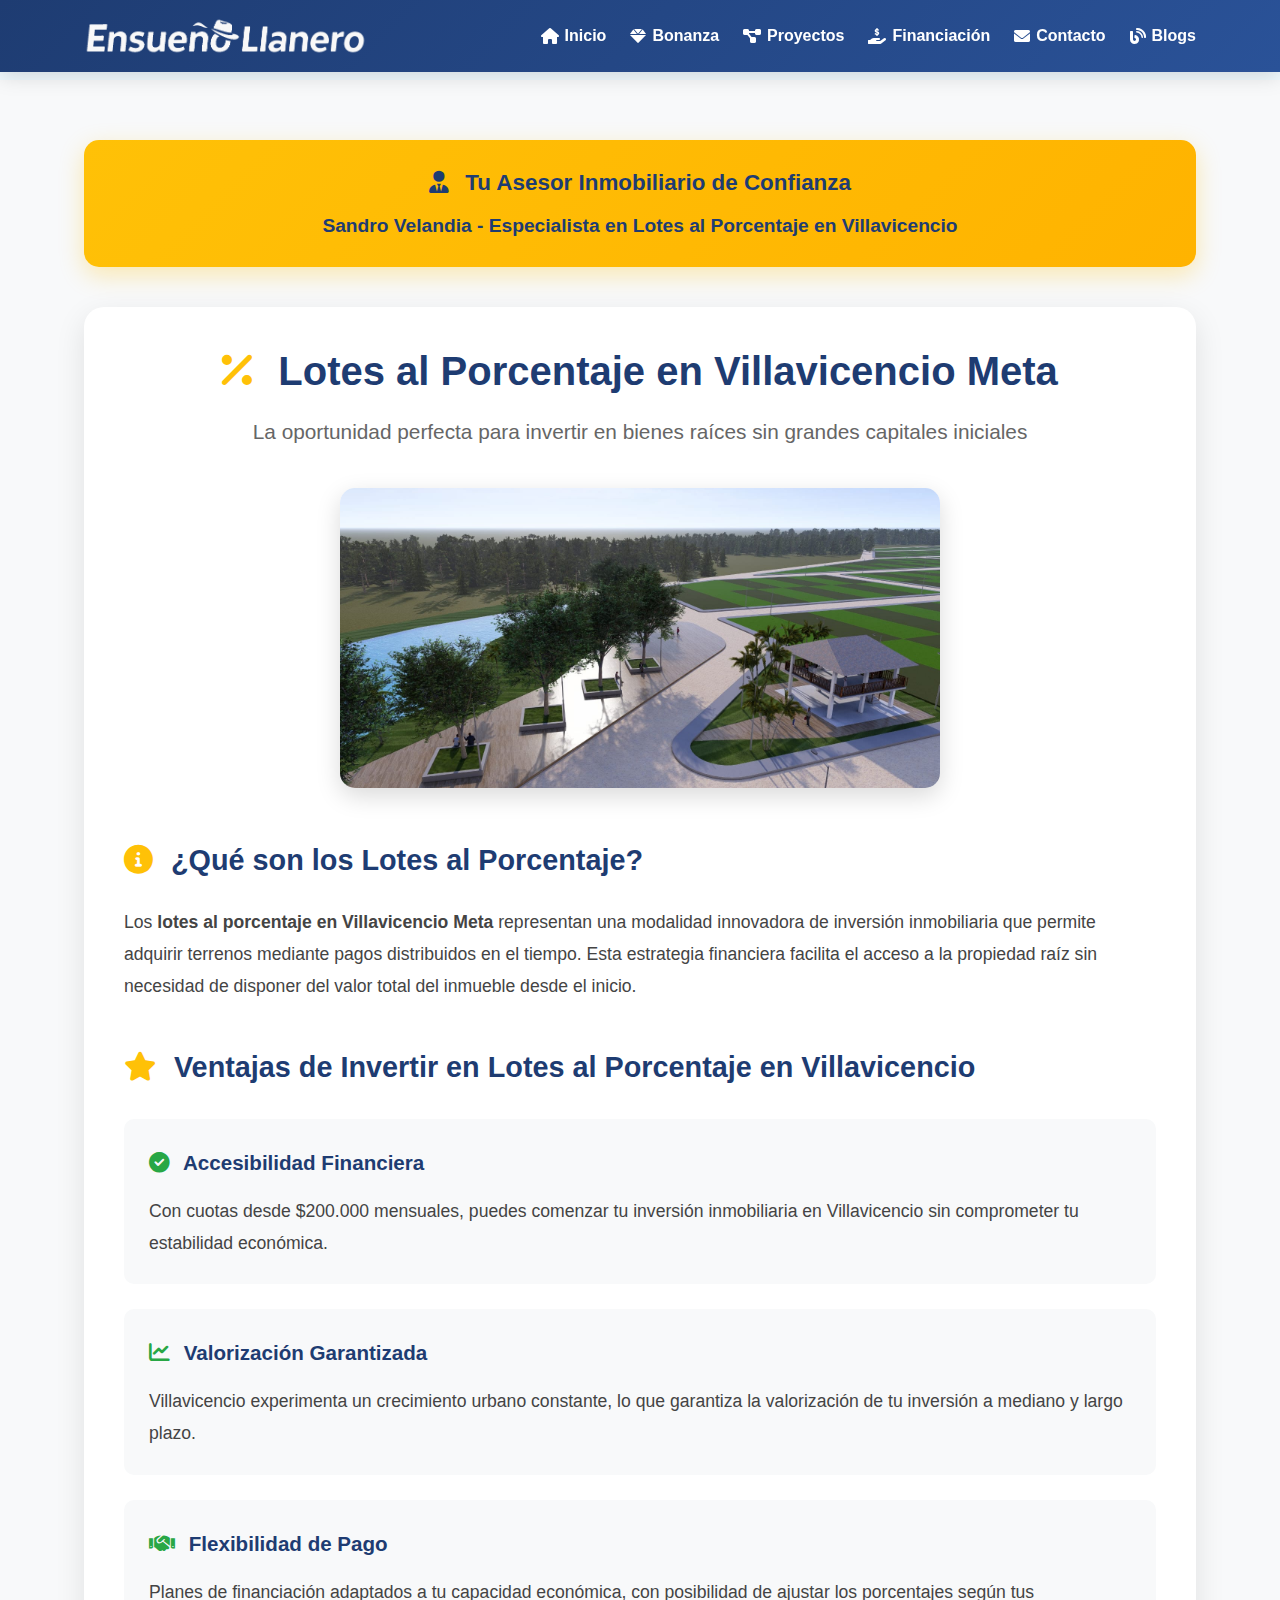
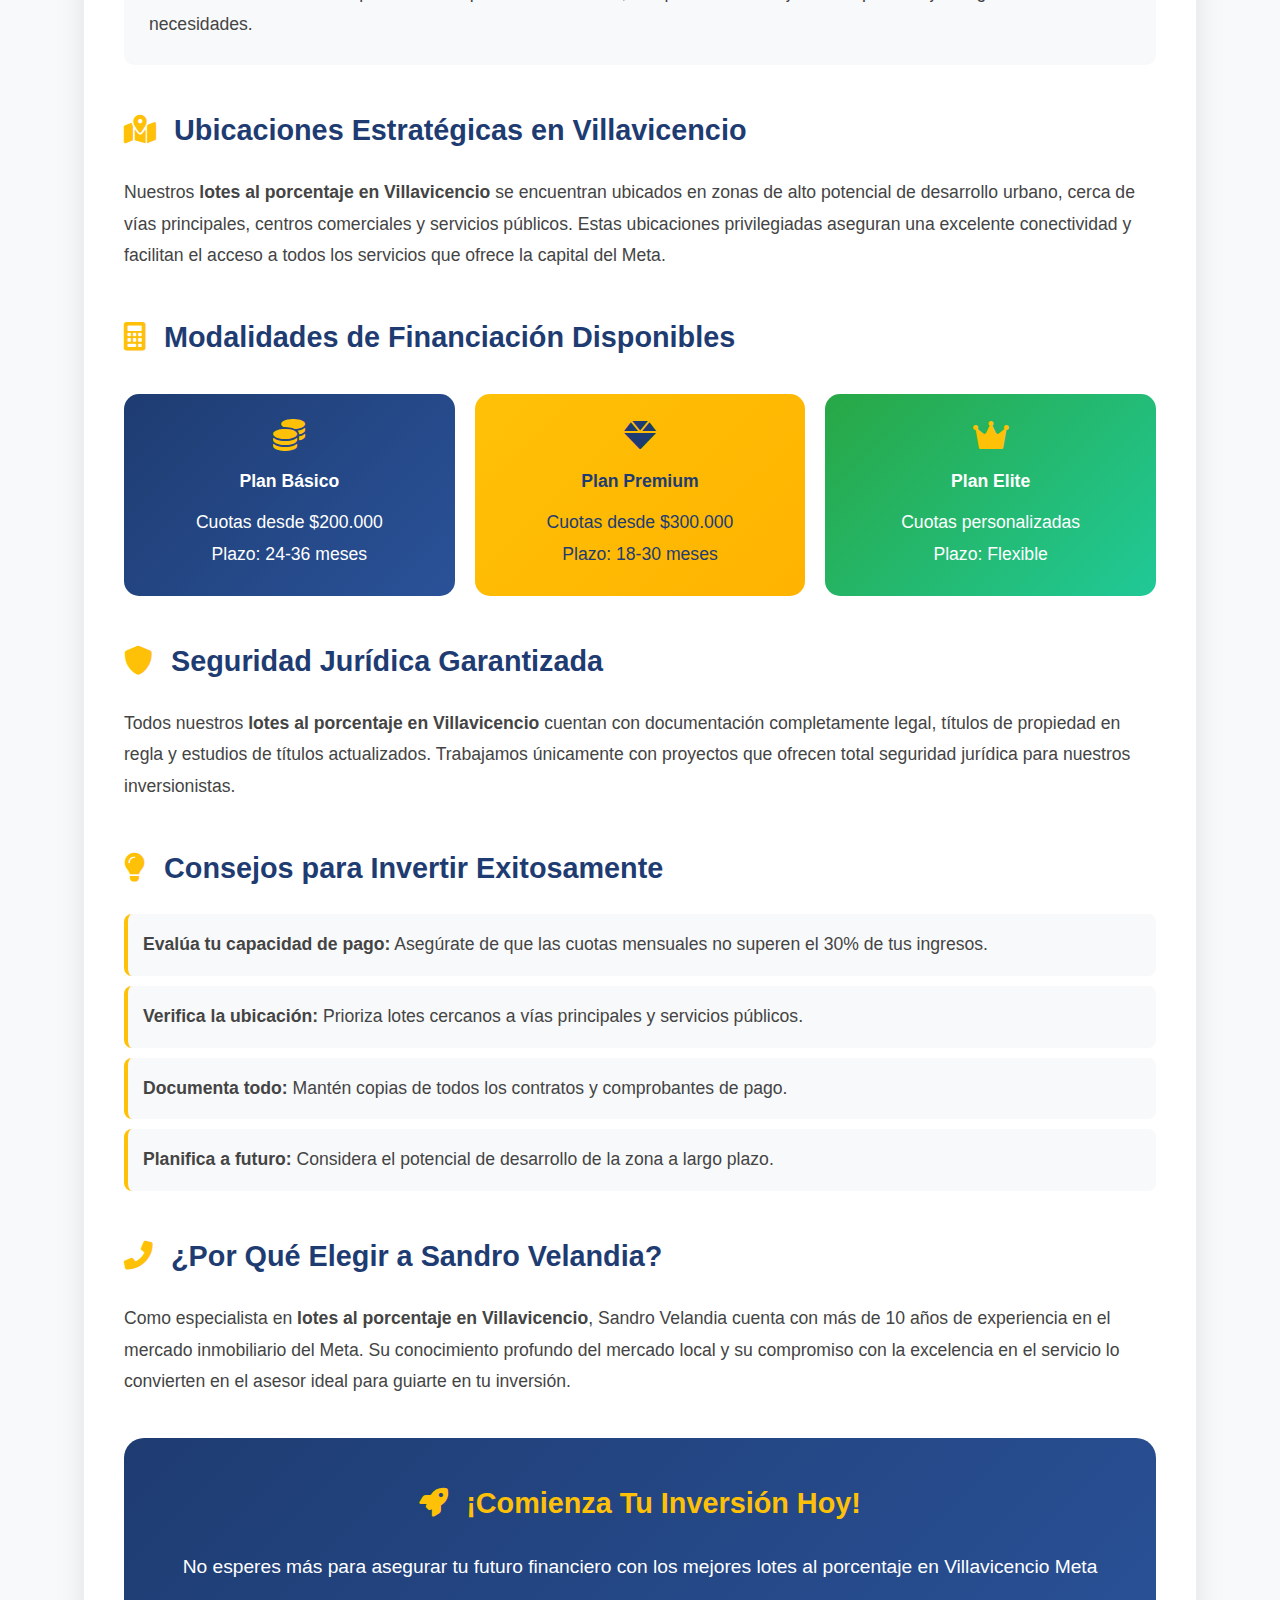
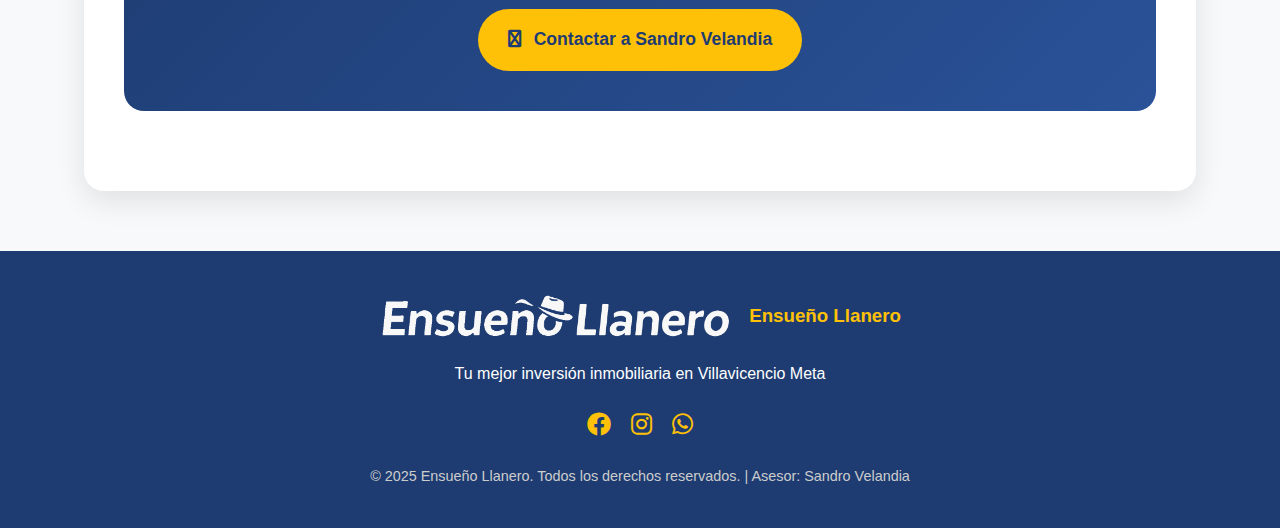
<file: blogs/lotes-al-porcentaje-villavicencio-meta.html>
<!DOCTYPE html>
<html lang="es">

<head>
    <meta charset="UTF-8">
    <meta name="viewport" content="width=device-width, initial-scale=1.0">
    <title>Lotes al Porcentaje en Villavicencio Meta - Ensueño Llanero</title>
    <meta name="description"
        content="Descubre las mejores opciones de lotes al porcentaje en Villavicencio Meta. Invierte sin grandes capitales iniciales con Ensueño Llanero.">
    <meta name="keywords"
        content="lotes al porcentaje Villavicencio, financiación lotes Villavicencio, inversión inmobiliaria Villavicencio, lotes financiados Meta">

    <!-- Font Awesome -->
    <link rel="stylesheet" href="https://cdnjs.cloudflare.com/ajax/libs/font-awesome/6.0.0/css/all.min.css">
    <!-- Fuentes de Google -->
    <link href="https://fonts.googleapis.com/css2?family=Poppins:wght@300;400;600;700&display=swap" rel="stylesheet">
    <!-- Estilos CSS -->
    <link rel="stylesheet" href="../style.css">

    <!-- Meta Pixel Code -->
<script>
!function(f,b,e,v,n,t,s)
{if(f.fbq)return;n=f.fbq=function(){n.callMethod?
n.callMethod.apply(n,arguments):n.queue.push(arguments)};
if(!f._fbq)f._fbq=n;n.push=n;n.loaded=!0;n.version='2.0';
n.queue=[];t=b.createElement(e);t.async=!0;
t.src=v;s=b.getElementsByTagName(e)[0];
s.parentNode.insertBefore(t,s)}(window, document,'script',
'https://connect.facebook.net/en_US/fbevents.js');
fbq('init', '1381322799852435');
fbq('track', 'PageView');
</script>
<noscript><img height="1" width="1" style="display:none"
src="https://www.facebook.com/tr?id=1381322799852435&ev=PageView&noscript=1"
/></noscript>
<!-- End Meta Pixel Code -->

<!-- Google tag (gtag.js) -->
<script async src="https://www.googletagmanager.com/gtag/js?id=G-GFCJPQ90Z4"></script>
<script>
  window.dataLayer = window.dataLayer || [];
  function gtag(){dataLayer.push(arguments);}
  gtag('js', new Date());

  gtag('config', 'G-GFCJPQ90Z4');
</script>
</head>

<body>

    <!-- Header -->
    <header style="background: linear-gradient(135deg, #1e3c72 0%, #2a5298 100%); box-shadow: 0 4px 20px rgba(0,0,0,0.15);">
        <div class="container">
            <nav class="navbar">
                <a href="../index.html" class="logo">
                    <img src="../logo.png" alt="Ensueño Llanero" style="height: 60px;">
                </a>
                <button class="hamburger" id="hamburger">
                    <i class="fas fa-bars"></i>
                </button>
                <ul class="nav-links" id="nav-links">
                    <li><a href="../index.html#inicio"><i class="fas fa-home nav-icon"></i>Inicio</a></li>
                    <li><a href="../index.html#bonanza"><i class="fas fa-gem nav-icon"></i>Bonanza</a></li>
                    <li><a href="../index.html#proyectos"><i class="fas fa-project-diagram nav-icon"></i>Proyectos</a>
                    </li>
                    <li><a href="../index.html#financiacion"><i
                                class="fas fa-hand-holding-usd nav-icon"></i>Financiación</a></li>
                    <li><a href="../index.html#contacto"><i class="fas fa-envelope nav-icon"></i>Contacto</a></li>
                    <li><a href="../index.html#blogs"><i class="fas fa-blog nav-icon"></i>Blogs</a></li>
                </ul>
            </nav>
        </div>
    </header>

    <!-- Blog Content -->
    <section style="margin-top: 80px; background: #f8f9fa; padding: 60px 0;">
        <div class="container">
            <!-- Información del asesor destacada -->
            <div style="background: linear-gradient(135deg, #ffc107 0%, #ffb300 100%); padding: 25px; border-radius: 15px; margin-bottom: 40px; text-align: center; box-shadow: 0 8px 25px rgba(255,193,7,0.3);">
                <h3 style="color: #1e3c72; margin-bottom: 10px; font-size: 1.4rem;">
                    <i class="fas fa-user-tie" style="margin-right: 10px;"></i>
                    Tu Asesor Inmobiliario de Confianza
                </h3>
                <p style="color: #1e3c72; font-size: 1.2rem; font-weight: 600; margin: 0;">
                    Sandro Velandia - Especialista en Lotes al Porcentaje en Villavicencio
                </p>
            </div>

            <div style="background: white; border-radius: 20px; padding: 40px; box-shadow: 0 10px 30px rgba(0,0,0,0.1);">
                <!-- Título principal -->
                <div style="text-align: center; margin-bottom: 40px;">
                    <h1 style="font-size: 2.5rem; color: #1e3c72; margin-bottom: 20px; line-height: 1.2;">
                        <i class="fas fa-percentage" style="color: #ffc107; margin-right: 15px;"></i>
                        Lotes al Porcentaje en Villavicencio Meta
                    </h1>
                    <p style="font-size: 1.3rem; color: #666; max-width: 800px; margin: 0 auto;">
                        La oportunidad perfecta para invertir en bienes raíces sin grandes capitales iniciales
                    </p>
                </div>

                <!-- Imagen destacada -->
                <div style="text-align: center; margin-bottom: 40px;">
                    <img src="../imagenes/3.jpeg" alt="Lotes al porcentaje en Villavicencio Meta" 
                         style="width: 100%; max-width: 600px; height: 300px; object-fit: cover; border-radius: 15px; box-shadow: 0 8px 25px rgba(0,0,0,0.15);">
                </div>

                <!-- Contenido del artículo -->
                <div style="font-size: 1.1rem; line-height: 1.8; color: #444;">
                    <h2 style="color: #1e3c72; margin-top: 40px; margin-bottom: 20px; font-size: 1.8rem;">
                        <i class="fas fa-info-circle" style="color: #ffc107; margin-right: 10px;"></i>
                        ¿Qué son los Lotes al Porcentaje?
                    </h2>
                    <p>Los <strong>lotes al porcentaje en Villavicencio Meta</strong> representan una modalidad innovadora de inversión inmobiliaria que permite adquirir terrenos mediante pagos distribuidos en el tiempo. Esta estrategia financiera facilita el acceso a la propiedad raíz sin necesidad de disponer del valor total del inmueble desde el inicio.</p>

                    <h2 style="color: #1e3c72; margin-top: 40px; margin-bottom: 20px; font-size: 1.8rem;">
                        <i class="fas fa-star" style="color: #ffc107; margin-right: 10px;"></i>
                        Ventajas de Invertir en Lotes al Porcentaje en Villavicencio
                    </h2>
                    
                    <div style="background: #f8f9fa; padding: 25px; border-radius: 10px; margin: 25px 0;">
                        <h3 style="color: #1e3c72; margin-bottom: 15px;">
                            <i class="fas fa-check-circle" style="color: #28a745; margin-right: 8px;"></i>
                            Accesibilidad Financiera
                        </h3>
                        <p>Con cuotas desde $200.000 mensuales, puedes comenzar tu inversión inmobiliaria en Villavicencio sin comprometer tu estabilidad económica.</p>
                    </div>

                    <div style="background: #f8f9fa; padding: 25px; border-radius: 10px; margin: 25px 0;">
                        <h3 style="color: #1e3c72; margin-bottom: 15px;">
                            <i class="fas fa-chart-line" style="color: #28a745; margin-right: 8px;"></i>
                            Valorización Garantizada
                        </h3>
                        <p>Villavicencio experimenta un crecimiento urbano constante, lo que garantiza la valorización de tu inversión a mediano y largo plazo.</p>
                    </div>

                    <div style="background: #f8f9fa; padding: 25px; border-radius: 10px; margin: 25px 0;">
                        <h3 style="color: #1e3c72; margin-bottom: 15px;">
                            <i class="fas fa-handshake" style="color: #28a745; margin-right: 8px;"></i>
                            Flexibilidad de Pago
                        </h3>
                        <p>Planes de financiación adaptados a tu capacidad económica, con posibilidad de ajustar los porcentajes según tus necesidades.</p>
                    </div>

                    <h2 style="color: #1e3c72; margin-top: 40px; margin-bottom: 20px; font-size: 1.8rem;">
                        <i class="fas fa-map-marked-alt" style="color: #ffc107; margin-right: 10px;"></i>
                        Ubicaciones Estratégicas en Villavicencio
                    </h2>
                    <p>Nuestros <strong>lotes al porcentaje en Villavicencio</strong> se encuentran ubicados en zonas de alto potencial de desarrollo urbano, cerca de vías principales, centros comerciales y servicios públicos. Estas ubicaciones privilegiadas aseguran una excelente conectividad y facilitan el acceso a todos los servicios que ofrece la capital del Meta.</p>

                    <h2 style="color: #1e3c72; margin-top: 40px; margin-bottom: 20px; font-size: 1.8rem;">
                        <i class="fas fa-calculator" style="color: #ffc107; margin-right: 10px;"></i>
                        Modalidades de Financiación Disponibles
                    </h2>
                    
                    <div style="display: grid; grid-template-columns: repeat(auto-fit, minmax(250px, 1fr)); gap: 20px; margin: 30px 0;">
                        <div style="background: linear-gradient(135deg, #1e3c72, #2a5298); color: white; padding: 25px; border-radius: 15px; text-align: center;">
                            <i class="fas fa-coins" style="font-size: 2rem; color: #ffc107; margin-bottom: 15px;"></i>
                            <h4 style="margin-bottom: 10px;">Plan Básico</h4>
                            <p>Cuotas desde $200.000</p>
                            <p>Plazo: 24-36 meses</p>
                        </div>
                        <div style="background: linear-gradient(135deg, #ffc107, #ffb300); color: #1e3c72; padding: 25px; border-radius: 15px; text-align: center;">
                            <i class="fas fa-gem" style="font-size: 2rem; margin-bottom: 15px;"></i>
                            <h4 style="margin-bottom: 10px;">Plan Premium</h4>
                            <p>Cuotas desde $300.000</p>
                            <p>Plazo: 18-30 meses</p>
                        </div>
                        <div style="background: linear-gradient(135deg, #28a745, #20c997); color: white; padding: 25px; border-radius: 15px; text-align: center;">
                            <i class="fas fa-crown" style="font-size: 2rem; color: #ffc107; margin-bottom: 15px;"></i>
                            <h4 style="margin-bottom: 10px;">Plan Elite</h4>
                            <p>Cuotas personalizadas</p>
                            <p>Plazo: Flexible</p>
                        </div>
                    </div>

                    <h2 style="color: #1e3c72; margin-top: 40px; margin-bottom: 20px; font-size: 1.8rem;">
                        <i class="fas fa-shield-alt" style="color: #ffc107; margin-right: 10px;"></i>
                        Seguridad Jurídica Garantizada
                    </h2>
                    <p>Todos nuestros <strong>lotes al porcentaje en Villavicencio</strong> cuentan con documentación completamente legal, títulos de propiedad en regla y estudios de títulos actualizados. Trabajamos únicamente con proyectos que ofrecen total seguridad jurídica para nuestros inversionistas.</p>

                    <h2 style="color: #1e3c72; margin-top: 40px; margin-bottom: 20px; font-size: 1.8rem;">
                        <i class="fas fa-lightbulb" style="color: #ffc107; margin-right: 10px;"></i>
                        Consejos para Invertir Exitosamente
                    </h2>
                    
                    <ul style="list-style: none; padding: 0;">
                        <li style="background: #f8f9fa; padding: 15px; margin: 10px 0; border-radius: 8px; border-left: 4px solid #ffc107;">
                            <strong>Evalúa tu capacidad de pago:</strong> Asegúrate de que las cuotas mensuales no superen el 30% de tus ingresos.
                        </li>
                        <li style="background: #f8f9fa; padding: 15px; margin: 10px 0; border-radius: 8px; border-left: 4px solid #ffc107;">
                            <strong>Verifica la ubicación:</strong> Prioriza lotes cercanos a vías principales y servicios públicos.
                        </li>
                        <li style="background: #f8f9fa; padding: 15px; margin: 10px 0; border-radius: 8px; border-left: 4px solid #ffc107;">
                            <strong>Documenta todo:</strong> Mantén copias de todos los contratos y comprobantes de pago.
                        </li>
                        <li style="background: #f8f9fa; padding: 15px; margin: 10px 0; border-radius: 8px; border-left: 4px solid #ffc107;">
                            <strong>Planifica a futuro:</strong> Considera el potencial de desarrollo de la zona a largo plazo.
                        </li>
                    </ul>

                    <h2 style="color: #1e3c72; margin-top: 40px; margin-bottom: 20px; font-size: 1.8rem;">
                        <i class="fas fa-phone-alt" style="color: #ffc107; margin-right: 10px;"></i>
                        ¿Por Qué Elegir a Sandro Velandia?
                    </h2>
                    <p>Como especialista en <strong>lotes al porcentaje en Villavicencio</strong>, Sandro Velandia cuenta con más de 10 años de experiencia en el mercado inmobiliario del Meta. Su conocimiento profundo del mercado local y su compromiso con la excelencia en el servicio lo convierten en el asesor ideal para guiarte en tu inversión.</p>

                    <!-- Call to Action -->
                    <div style="background: linear-gradient(135deg, #1e3c72, #2a5298); color: white; padding: 40px; border-radius: 20px; text-align: center; margin: 40px 0;">
                        <h3 style="font-size: 1.8rem; margin-bottom: 20px; color: #ffc107;">
                            <i class="fas fa-rocket" style="margin-right: 10px;"></i>
                            ¡Comienza Tu Inversión Hoy!
                        </h3>
                        <p style="font-size: 1.2rem; margin-bottom: 25px;">
                            No esperes más para asegurar tu futuro financiero con los mejores lotes al porcentaje en Villavicencio Meta
                        </p>
                        <a href="../index.html#contacto" style="background: #ffc107; color: #1e3c72; padding: 15px 30px; border-radius: 50px; text-decoration: none; font-weight: bold; font-size: 1.1rem; display: inline-block; transition: all 0.3s;">
                            <i class="fas fa-whatsapp" style="margin-right: 8px;"></i>
                            Contactar a Sandro Velandia
                        </a>
                    </div>
                </div>
            </div>
        </div>
    </section>

    <!-- Footer -->
    <footer style="background: #1e3c72; color: white; padding: 40px 0; text-align: center;">
        <div class="container">
            <div style="display: flex; justify-content: center; align-items: center; margin-bottom: 20px;">
                <img src="../logo.png" alt="Ensueño Llanero" style="height: 50px; margin-right: 15px;">
                <h3 style="color: #ffc107; margin: 0;">Ensueño Llanero</h3>
            </div>
            <p style="margin-bottom: 20px;">Tu mejor inversión inmobiliaria en Villavicencio Meta</p>
            <div style="display: flex; justify-content: center; gap: 20px; margin-bottom: 20px;">
                <a href="#" style="color: #ffc107; font-size: 1.5rem;"><i class="fab fa-facebook"></i></a>
                <a href="#" style="color: #ffc107; font-size: 1.5rem;"><i class="fab fa-instagram"></i></a>
                <a href="#" style="color: #ffc107; font-size: 1.5rem;"><i class="fab fa-whatsapp"></i></a>
            </div>
            <p style="font-size: 0.9rem; color: #ccc;">
                © 2025 Ensueño Llanero. Todos los derechos reservados. | Asesor: Sandro Velandia
            </p>
        </div>
    </footer>

    <!-- JavaScript -->
    <script>
        // Mobile menu toggle
        const hamburger = document.getElementById('hamburger');
        const navLinks = document.getElementById('nav-links');

        hamburger.addEventListener('click', () => {
            navLinks.classList.toggle('active');
        });

        // Smooth scrolling for anchor links
        document.querySelectorAll('a[href^="#"]').forEach(anchor => {
            anchor.addEventListener('click', function (e) {
                e.preventDefault();
                const target = document.querySelector(this.getAttribute('href'));
                if (target) {
                    target.scrollIntoView({
                        behavior: 'smooth',
                        block: 'start'
                    });
                }
            });
        });
    </script>

</body>

</html>
</file>
<file: style.css>
:root {
            --primary-color: #023e8a;
            --secondary-color: #0077b6;
            --accent-color: #ffb703;
            --light-color: #f0faff;
            --dark-color: #03045e;
            --font-main: 'Montserrat', sans-serif;
        }

        * {
            margin: 0;
            padding: 0;
            box-sizing: border-box;
        }

        body {
            font-family: var(--font-main);
            line-height: 1.6;
            color: #333;
            background-color: var(--light-color);
            overflow-x: hidden;
        }

        header {
            background-color: var(--primary-color);
            color: white;
            padding: 1rem 0;
            position: fixed;
            width: 100%;
            top: 0;
            z-index: 1000;
            box-shadow: 0 2px 10px rgba(0, 0, 0, 0.1);
        }

        .container {
            width: 90%;
            max-width: 1200px;
            margin: 0 auto;
            padding: 0 20px;
        }

        .navbar {
            display: flex;
            justify-content: space-between;
            align-items: center;
        }

        .logo {
            font-size: 1.5rem;
            font-weight: 700;
            display: flex;
            align-items: center;
        }

        .logo i {
            margin-right: 10px;
            color: var(--accent-color);
        }
          .logo img {
    max-height: 40px;
    width: auto;
    display: block;
  }
  @media (max-width: 768px) {
    .logo img {
      max-height: 30px;
    }
  }

        .nav-links {
            display: flex;
            list-style: none;
        }

        .nav-links li {
            margin-left: 1.5rem;
        }

        .nav-links a {
            color: white;
            text-decoration: none;
            font-weight: 600;
            transition: color 0.3s;
            position: relative;
            display: flex;
            align-items: center;
        }

        .nav-links a .nav-icon {
            margin-right: 6px;
            font-size: 1rem;
        }

        .nav-links a::after {
            content: '';
            position: absolute;
            width: 0;
            height: 2px;
            bottom: -5px;
            left: 0;
            background-color: var(--accent-color);
            transition: width 0.3s;
        }

        .nav-links a:hover::after {
            width: 100%;
        }

        .hamburger {
            display: none;
            cursor: pointer;
            background: none;
            border: none;
            color: white;
            font-size: 1.5rem;
        }

        .hero {
            height: 100vh;
            background-image: linear-gradient(rgba(0, 0, 0, 0.5), rgba(0, 0, 0, 0.5)), url('../wallpaper.jpeg');
            background-size: cover;
            background-position: center;
            display: flex;
            align-items: center;
            justify-content: center;
            color: white;
            text-align: center;
            margin-top: 60px;
        }

        .hero-content {
            max-width: 800px;
        }

        .hero h1 {
            font-size: 3.5rem;
            margin-bottom: 1rem;
            text-shadow: 2px 2px 5px rgba(0, 0, 0, 0.5);
        }

        .hero p {
            font-size: 1.5rem;
            margin-bottom: 2rem;
            text-shadow: 1px 1px 3px rgba(0, 0, 0, 0.5);
        }
        .featured-img {
    width: 100%;
    max-width: 300px;      /* Ajusta al tamaño deseado */
    height: auto;
    border-radius: 15%;    /* Para que sea completamente circular */
    object-fit: cover;     
    display: block;
    margin: 1.5rem auto;   /* Centra y separa de los párrafos */
}
@media (max-width: 768px) {
    .featured-img {
        max-width: 200px;  /* Un poco más pequeño en móvil */
    }
}
/* Overlay semi-transparente */
.video-modal {
  position: fixed;
  top: 0; left: 0;
  width: 100%; height: 100%;
  background: rgba(0,0,0,0.5);
  display: none;               /* Oculto por defecto */
  align-items: center;
  justify-content: center;
  z-index: 2000;
}

/* Contenedor del vídeo */
.video-modal .modal-content {
  position: relative;
  width: 90%;
  max-width: 800px;
}

/* Vídeo responsive */
.video-modal video {
  width: 100%;
  height: auto;
  border-radius: 8px;
  background: black;
}

/* Botón cerrar */
.close-modal {
  position: absolute;
  top: -10px; right: -10px;
  font-size: 2rem;
  color: white;
  cursor: pointer;
  background: rgba(0,0,0,0.6);
  border-radius: 50%;
  width: 36px; height: 36px;
  line-height: 36px;
  text-align: center;
}

/* Ajuste móvil */
@media (max-width: 768px) {
  .video-modal .modal-content {
    max-width: 90%;
  }
  .close-modal {
    top: -8px; right: -8px;
    font-size: 1.5rem;
    width: 30px; height: 30px;
    line-height: 30px;
  }
}

/* Estilos para sección de blogs */
#blogs {
    background: #f9f9f9;
    padding: 4rem 0;
}

.blogs-grid {
    display: grid;
    grid-template-columns: repeat(auto-fit, minmax(280px, 1fr));
    gap: 2rem;
    margin-top: 2rem;
}

.blog-card {
    background: white;
    border-radius: 10px;
    overflow: hidden;
    box-shadow: 0 3px 10px rgba(0,0,0,0.1);
    transition: transform 0.3s ease;
    display: block;
    color: inherit;
    text-decoration: none;
}

.blog-card:hover {
    transform: translateY(-5px);
}

.blog-image {
    height: 200px;
    background-size: cover;
    background-position: center;
    position: relative;
}

.blog-content {
    padding: 1.5rem;
}

.blog-content h3 {
    font-size: 1.2rem;
    margin-bottom: 0.5rem;
    color: #333;
}

.blog-content p {
    font-size: 0.9rem;
    color: #666;
    line-height: 1.5;
}

@media (max-width: 768px) {
    .blogs-grid {
        grid-template-columns: 1fr;
    }
    
    .blog-image {
        height: 150px;
    }
}

        .btn {
            display: inline-block;
            background-color: var(--accent-color);
            color: white;
            padding: 0.8rem 2rem;
            border-radius: 30px;
            text-decoration: none;
            font-weight: 700;
            text-transform: uppercase;
            transition: all 0.3s;
            border: none;
            cursor: pointer;
            box-shadow: 0 4px 6px rgba(0, 0, 0, 0.1);
        }

        .btn:hover {
            transform: translateY(-3px);
            box-shadow: 0 6px 12px rgba(0, 0, 0, 0.2);
            background-color: #e09a20;
        }

        .section {
            padding: 5rem 0;
        }

        .section-title {
            text-align: center;
            margin-bottom: 3rem;
            position: relative;
        }

        .section-title h2 {
            font-size: 2.5rem;
            color: var(--dark-color);
            margin-bottom: 1rem;
            display: inline-flex;
            align-items: center;
            font-weight: 600;
        }

        .section-title h2 .section-icon {
            margin-right: 10px;
            color: var(--accent-color);
            font-size: 1.2rem;
        }

        .section-title p {
            font-size: 1.2rem;
            color: #666;
            max-width: 700px;
            margin: 0 auto;
        }

        .section-title::after {
            content: '';
            position: absolute;
            width: 80px;
            height: 4px;
            background-color: var(--accent-color);
            bottom: -15px;
            left: 50%;
            transform: translateX(-50%);
        }

        .featured-project {
            background-color: white;
            box-shadow: 0 5px 15px rgba(0, 0, 0, 0.1);
            border-radius: 10px;
            overflow: hidden;
            margin-bottom: 4rem;
        }

        .featured-project-content {
            display: flex;
            flex-direction: column;
            padding: 2rem;
        }

        .featured-project-header {
            margin-bottom: 1.5rem;
            text-align: center;
        }

        .featured-project-header h3 {
            font-size: 2rem;
            color: var(--dark-color);
            margin-bottom: 0.5rem;
            font-weight: 600;
        }

        .featured-project-header p {
            color: var(--secondary-color);
            font-size: 1.1rem;
        }

        .featured-project-details {
            display: flex;
            flex-wrap: wrap;
            margin-bottom: 1.5rem;
        }

        .featured-project-info,
        .featured-project-amenities {
            flex: 1;
            min-width: 300px;
            padding: 0 1rem;
        }

        .amenity-list {
            margin-bottom: 1.5rem;
        }

        .amenity-list li {
            display: flex;
            align-items: center;
            margin-bottom: 0.8rem;
            font-size: 1.1rem;
        }

        .amenity-list li .amenity-icon {
            margin-right: 10px;
            font-size: 1.1rem;
            color: var(--accent-color);
        }

        .featured-project-cta {
            text-align: center;
            margin-top: 1rem;
        }

        .featured-price {
            font-size: 1.8rem;
            font-weight: 700;
            color: var(--dark-color);
            margin-bottom: 1rem;
        }

        .featured-price span {
            color: var(--secondary-color);
            font-size: 1.2rem;
            font-weight: 400;
        }

        .slider-container {
            position: relative;
            overflow: hidden;
            border-radius: 10px 10px 0 0;
            height: 400px;
        }

        .slider {
            display: flex;
            transition: transform 0.5s ease;
        }

        .slide {
            min-width: 100%;
            height: 400px;
            background-size: cover;
            background-position: center;
        }

        .slider-controls {
            position: absolute;
            bottom: 20px;
            left: 50%;
            transform: translateX(-50%);
            display: flex;
            gap: 10px;
        }

        .slider-dot {
            width: 12px;
            height: 12px;
            border-radius: 50%;
            background-color: rgba(255, 255, 255, 0.5);
            cursor: pointer;
            transition: background-color 0.3s;
        }

        .slider-dot.active {
            background-color: var(--accent-color);
        }

        .financing-section {
            background-color: var(--dark-color);
            color: white;
            padding: 4rem 0;
        }

        .financing-content {
            display: flex;
            flex-wrap: wrap;
            justify-content: space-between;
            align-items: center;
        }

        .financing-info {
            flex: 1;
            min-width: 300px;
            padding: 0 1rem;
        }

        .financing-info .amenity-icon {
  color: #28a745;  /* Cambia a tu color preferido */
}

        .financing-steps {
            flex: 1;
            min-width: 300px;
            padding: 2rem;
            background-color: rgba(255, 255, 255, 0.1);
            border-radius: 10px;
            margin: 1rem;
        }

        .step {
            display: flex;
            margin-bottom: 1.5rem;
            align-items: flex-start;
        }

        .step-number {
            background-color: var(--accent-color);
            color: white;
            width: 30px;
            height: 30px;
            border-radius: 50%;
            display: flex;
            align-items: center;
            justify-content: center;
            font-weight: 700;
            margin-right: 15px;
            flex-shrink: 0;
        }

        .step-content h4 {
            display: inline-flex;
            align-items: center;
            margin-bottom: 0.5rem;
            font-weight: 600;
        }

        .step-content h4 .step-icon {
            margin-right: 8px;
        }

        .projects-grid {
            display: grid;
            grid-template-columns: repeat(auto-fill, minmax(300px, 1fr));
            gap: 2rem;
        }

        .project-card {
            background-color: white;
            border-radius: 10px;
            overflow: hidden;
            box-shadow: 0 5px 15px rgba(0, 0, 0, 0.1);
            transition: transform 0.3s;
        }

        .project-card:hover {
            transform: translateY(-10px);
        }

        .project-card-img {
            height: 200px;
            background-size: cover;
            background-position: center;
        }

        .project-card-content {
            padding: 1.5rem;
        }

        .project-card h3 {
            font-size: 1.5rem;
            margin-bottom: 0.5rem;
            color: var(--dark-color);
            font-weight: 600;
        }

        .project-card p {
            color: #666;
            margin-bottom: 1rem;
        }

        .project-card .btn {
            font-size: 0.9rem;
            padding: 0.6rem 1.2rem;
        }

        .contact-section {
            background-color: white;
        }

        .contact-content {
            display: flex;
            flex-wrap: wrap;
            justify-content: space-between;
        }

        .contact-info,
        .contact-form {
            flex: 1;
            min-width: 300px;
            padding: 0 1rem;
        }

        .contact-info h3,
        .contact-form h3 {
            font-size: 1.8rem;
            margin-bottom: 1.5rem;
            color: var(--dark-color);
            font-weight: 600;
        }

        .contact-details {
            list-style: none;
            margin-bottom: 2rem;
        }

        .contact-details li {
            margin-bottom: 1rem;
            display: flex;
            align-items: center;
        }

        .contact-details i {
            width: 30px;
            height: 30px;
            background-color: var(--secondary-color);
            color: white;
            border-radius: 50%;
            display: flex;
            align-items: center;
            justify-content: center;
            margin-right: 15px;
        }

        .form-group {
            margin-bottom: 1.5rem;
        }

        .form-control {
            width: 100%;
            padding: 0.8rem;
            border: 1px solid #ddd;
            border-radius: 5px;
            font-family: inherit;
            font-size: 1rem;
        }

        textarea.form-control {
            min-height: 150px;
            resize: vertical;
        }

        footer {
            background-color: var(--dark-color);
            color: white;
            padding: 3rem 0 1rem;
            text-align: center;
        }

        .footer-content {
            display: flex;
            flex-wrap: wrap;
            justify-content: space-between;
            margin-bottom: 2rem;
        }

        .footer-info {
            flex: 1;
            min-width: 200px;
            margin-bottom: 1.5rem;
            padding: 0 1rem;
            text-align: left;
        }

        .footer-info h3 {
            font-size: 1.3rem;
            margin-bottom: 1rem;
            color: var(--accent-color);
            font-weight: 600;
        }

        .footer-info ul {
            list-style: none;
        }

        .footer-info ul li {
            margin-bottom: 0.5rem;
        }

        .footer-info ul li a {
            color: #ddd;
            text-decoration: none;
            transition: color 0.3s;
        }

        .footer-info ul li a:hover {
            color: var(--accent-color);
        }

        .social-icons {
            display: flex;
            gap: 15px;
            margin-top: 1rem;
        }

        .social-icons a {
            width: 40px;
            height: 40px;
            background-color: rgba(255, 255, 255, 0.1);
            color: white;
            border-radius: 50%;
            display: flex;
            align-items: center;
            justify-content: center;
            transition: all 0.3s;
        }

        .social-icons a:hover {
            background-color: var(--accent-color);
            transform: translateY(-3px);
        }

        .copyright {
            border-top: 1px solid rgba(255, 255, 255, 0.1);
            padding-top: 1.5rem;
            font-size: 0.9rem;
            color: #aaa;
        }

        .whatsapp-float {
            position: fixed;
            bottom: 30px;
            right: 30px;
            width: 60px;
            height: 60px;
            background-color: #25d366;
            color: white;
            border-radius: 50%;
            display: flex;
            align-items: center;
            justify-content: center;
            font-size: 1.5rem;
            box-shadow: 0 4px 10px rgba(0, 0, 0, 0.3);
            z-index: 1000;
            transition: all 0.3s;
        }

        .whatsapp-float:hover {
            transform: scale(1.1);
        }

        .back-to-top {
            position: fixed;
            bottom: 30px;
            right: 100px;
            width: 50px;
            height: 50px;
            background-color: var(--primary-color);
            color: white;
            border-radius: 50%;
            display: flex;
            align-items: center;
            justify-content: center;
            font-size: 1.2rem;
            box-shadow: 0 4px 10px rgba(0, 0, 0, 0.3);
            z-index: 1000;
            opacity: 0;
            visibility: hidden;
            transition: all 0.3s;
        }

        .back-to-top.visible {
            opacity: 1;
            visibility: visible;
        }

        @media (max-width: 768px) {
            .container {
                width: 95%;
                padding: 0 15px;
            }

            .nav-links {
                position: fixed;
                background-color: var(--primary-color);
                top: 70px;
                left: 0;
                right: 0;
                height: 0;
                overflow: hidden;
                flex-direction: column;
                align-items: center;
                justify-content: flex-start;
                transition: height 0.3s;
            }

            .nav-links.active {
                height: calc(100vh - 70px);
                padding: 2rem 0;
            }

            .nav-links li {
                margin: 1rem 0;
            }

            .hamburger {
                display: block;
            }

            .hero {
                padding: 20px 15px;
                text-align: center;
                min-height: 100vh;
                display: flex;
                align-items: center;
                justify-content: center;
            }

            .hero h1 {
                font-size: clamp(1.8rem, 5vw, 2.5rem);
                line-height: 1.3;
                margin-bottom: 1rem;
            }

            .hero p {
                font-size: clamp(1rem, 3vw, 1.2rem);
                margin-bottom: 1.5rem;
                line-height: 1.5;
            }

            .hero-content {
                padding: 20px;
                max-width: 100%;
            }

            .section {
                padding: 60px 0;
            }

            .section-title {
                margin-bottom: 40px;
                padding: 0 15px;
            }

            .section-title h2 {
                font-size: clamp(1.8rem, 4vw, 2.2rem);
                text-align: center;
                margin-bottom: 1rem;
                line-height: 1.3;
            }

            .section-title p {
                font-size: clamp(1rem, 2.5vw, 1.1rem);
                padding: 0 10px;
                line-height: 1.5;
            }

            .featured-project {
                margin: 0 15px;
                border-radius: 15px;
            }

            .featured-project-content {
                padding: 25px 20px;
            }

            .featured-project-header h3 {
                font-size: clamp(1.5rem, 4vw, 2rem);
                line-height: 1.3;
                margin-bottom: 15px;
            }

            .featured-project-details {
                display: block;
                gap: 0;
            }

            .featured-project-info,
            .featured-project-amenities {
                margin-bottom: 25px;
                padding: 0;
            }

            .featured-project-info h4,
            .featured-project-amenities h4 {
                font-size: clamp(1.2rem, 3vw, 1.4rem);
                margin-bottom: 15px;
            }

            .amenity-list li {
                font-size: clamp(0.9rem, 2.5vw, 1rem);
                margin-bottom: 10px;
                line-height: 1.4;
            }

            .featured-project-cta {
                padding: 25px 20px;
                border-radius: 12px;
                margin-top: 20px;
            }

            .featured-project-cta span {
                font-size: clamp(1.8rem, 5vw, 2.2rem);
                display: block;
                margin-bottom: 10px;
            }

            .featured-project-cta p {
                font-size: clamp(1rem, 2.5vw, 1.1rem);
                margin-bottom: 20px;
            }

            .financing-content {
                display: block;
                gap: 0;
            }

            .financing-info,
            .financing-steps {
                margin: 0 15px 30px;
                padding: 25px 20px;
                border-radius: 15px;
            }

            .financing-info h3,
            .financing-steps h3 {
                font-size: clamp(1.3rem, 3.5vw, 1.6rem);
                margin-bottom: 20px;
            }

            .financing-info li {
                font-size: clamp(0.9rem, 2.5vw, 1rem);
                margin-bottom: 12px;
                line-height: 1.4;
            }

            .step {
                padding: 20px;
                margin-bottom: 15px;
                border-radius: 12px;
            }

            .step h4 {
                font-size: clamp(1rem, 2.5vw, 1.2rem);
                margin-bottom: 8px;
            }

            .step p {
                font-size: clamp(0.9rem, 2vw, 1rem);
                line-height: 1.4;
                margin-left: 0;
            }

            .projects-grid {
                grid-template-columns: 1fr;
                gap: 20px;
                padding: 0 15px;
            }

            .project-card {
                margin: 0;
                border-radius: 15px;
            }

            .project-card-content {
                padding: 20px;
            }

            .project-card h3 {
                font-size: clamp(1.2rem, 3vw, 1.4rem);
                margin-bottom: 10px;
            }

            .project-card p {
                font-size: clamp(0.9rem, 2.5vw, 1rem);
                line-height: 1.5;
                margin-bottom: 15px;
            }

            .contact-content {
                display: block;
                gap: 0;
            }

            .contact-info,
            .contact-form {
                padding: 0 15px;
                margin-bottom: 30px;
            }

            .contact-info {
                padding: 25px 20px;
                border-radius: 15px;
                margin: 0 15px 30px;
            }

            .contact-form {
                padding: 25px 20px;
                border-radius: 15px;
                margin: 0 15px;
            }

            .contact-info h3,
            .contact-form h3 {
                font-size: clamp(1.3rem, 3.5vw, 1.6rem);
                margin-bottom: 20px;
            }

            .contact-details li {
                margin-bottom: 15px;
                font-size: clamp(0.9rem, 2.5vw, 1rem);
                line-height: 1.4;
            }

            .form-control {
                padding: 12px 15px;
                font-size: clamp(0.9rem, 2.5vw, 1rem);
                border-radius: 8px;
            }

            .blogs-grid {
                grid-template-columns: 1fr;
                gap: 20px;
                padding: 0 15px;
            }

            .blog-card {
                border-radius: 15px;
            }

            .blog-content {
                padding: 20px;
            }

            .blog-content h3 {
                font-size: clamp(1.1rem, 3vw, 1.3rem);
                margin-bottom: 10px;
                line-height: 1.3;
            }

            .blog-content p {
                font-size: clamp(0.9rem, 2.5vw, 1rem);
                line-height: 1.5;
            }

            .footer-content {
                display: block;
                text-align: center;
            }

            .footer-info {
                margin-bottom: 30px;
                text-align: center;
                padding: 0 15px;
            }

            .footer-info h3 {
                font-size: clamp(1.2rem, 3vw, 1.4rem);
                margin-bottom: 15px;
            }

            .back-to-top {
                right: 20px;
                bottom: 90px;
                width: 45px;
                height: 45px;
            }

            .whatsapp-float {
                bottom: 20px;
                right: 20px;
                width: 55px;
                height: 55px;
            }

            .slider-container {
                height: 280px;
                border-radius: 15px 15px 0 0;
            }

            .slide {
                height: 280px;
            }

            .btn {
                padding: 12px 20px;
                font-size: clamp(0.9rem, 2.5vw, 1rem);
                border-radius: 25px;
                line-height: 1.3;
            }

            /* Mejoras específicas para el hero */
            .hero-content > div {
                padding: 20px 15px;
                border-radius: 12px;
                margin-bottom: 25px;
            }

            .hero-content > div p {
                font-size: clamp(0.9rem, 2.5vw, 1rem);
                margin-bottom: 8px;
            }

            /* Mejoras para las amenidades */
            .amenity-list li .amenity-icon {
                margin-right: 8px;
                font-size: 1rem;
                flex-shrink: 0;
            }

            /* Mejoras para precios */
            .featured-price {
                font-size: clamp(1.5rem, 4vw, 1.8rem);
                line-height: 1.2;
            }

            .featured-price span {
                font-size: clamp(1rem, 2.5vw, 1.1rem);
                display: block;
                margin-top: 5px;
            }
        }

        @media (max-width: 480px) {
            .container {
                padding: 0 10px;
            }

            .hero {
                padding: 15px 10px;
            }

            .hero h1 {
                font-size: clamp(1.6rem, 6vw, 2rem);
                margin-bottom: 15px;
            }

            .hero p {
                font-size: clamp(0.9rem, 3vw, 1.1rem);
                margin-bottom: 20px;
            }

            .hero-content {
                padding: 15px 10px;
            }

            .hero-content > div {
                padding: 15px 12px;
                margin-bottom: 20px;
            }

            .section {
                padding: 40px 0;
            }

            .section-title {
                margin-bottom: 30px;
                padding: 0 10px;
            }

            .section-title h2 {
                font-size: clamp(1.5rem, 5vw, 1.8rem);
                margin-bottom: 10px;
            }

            .section-title p {
                font-size: clamp(0.9rem, 3vw, 1rem);
                padding: 0 5px;
            }

            .featured-project {
                margin: 0 10px;
            }

            .featured-project-content {
                padding: 20px 15px;
            }

            .featured-project-header h3 {
                font-size: clamp(1.3rem, 5vw, 1.6rem);
                margin-bottom: 10px;
            }

            .featured-project-info h4,
            .featured-project-amenities h4 {
                font-size: clamp(1.1rem, 4vw, 1.3rem);
                margin-bottom: 12px;
            }

            .amenity-list li {
                font-size: clamp(0.85rem, 3vw, 0.95rem);
                margin-bottom: 8px;
            }

            .featured-project-cta {
                padding: 20px 15px;
                margin-top: 15px;
            }

            .featured-project-cta span {
                font-size: clamp(1.6rem, 6vw, 2rem);
            }

            .featured-project-cta p {
                font-size: clamp(0.9rem, 3vw, 1rem);
                margin-bottom: 15px;
            }

            .financing-info,
            .financing-steps {
                margin: 0 10px 25px;
                padding: 20px 15px;
            }

            .financing-info h3,
            .financing-steps h3 {
                font-size: clamp(1.2rem, 4vw, 1.4rem);
                margin-bottom: 15px;
            }

            .financing-info li {
                font-size: clamp(0.85rem, 3vw, 0.95rem);
                margin-bottom: 10px;
            }

            .step {
                padding: 15px;
                margin-bottom: 12px;
            }

            .step h4 {
                font-size: clamp(0.95rem, 3vw, 1.1rem);
                margin-bottom: 6px;
            }

            .step p {
                font-size: clamp(0.85rem, 2.5vw, 0.95rem);
            }

            .projects-grid {
                gap: 15px;
                padding: 0 10px;
            }

            .project-card-content {
                padding: 15px;
            }

            .project-card h3 {
                font-size: clamp(1.1rem, 4vw, 1.3rem);
                margin-bottom: 8px;
            }

            .project-card p {
                font-size: clamp(0.85rem, 3vw, 0.95rem);
                margin-bottom: 12px;
            }

            .contact-info,
            .contact-form {
                margin: 0 10px 25px;
                padding: 20px 15px;
            }

            .contact-info h3,
            .contact-form h3 {
                font-size: clamp(1.2rem, 4vw, 1.4rem);
                margin-bottom: 15px;
            }

            .contact-details li {
                font-size: clamp(0.85rem, 3vw, 0.95rem);
                margin-bottom: 12px;
            }

            .form-control {
                padding: 10px 12px;
                font-size: clamp(0.85rem, 3vw, 0.95rem);
            }

            .blogs-grid {
                gap: 15px;
                padding: 0 10px;
            }

            .blog-content {
                padding: 15px;
            }

            .blog-content h3 {
                font-size: clamp(1rem, 4vw, 1.2rem);
                margin-bottom: 8px;
            }

            .blog-content p {
                font-size: clamp(0.85rem, 3vw, 0.95rem);
            }

            .footer-info {
                padding: 0 10px;
                margin-bottom: 25px;
            }

            .footer-info h3 {
                font-size: clamp(1.1rem, 4vw, 1.3rem);
                margin-bottom: 12px;
            }

            .slider-container {
                height: 220px;
            }

            .slide {
                height: 220px;
            }

            .whatsapp-float {
                width: 50px;
                height: 50px;
                font-size: 1.3rem;
                bottom: 15px;
                right: 15px;
            }

            .back-to-top {
                width: 40px;
                height: 40px;
                right: 15px;
                bottom: 75px;
                font-size: 1rem;
            }

            .btn {
                padding: 10px 16px;
                font-size: clamp(0.85rem, 3vw, 0.95rem);
            }

            /* Mejoras específicas para textos pequeños */
            .featured-img {
                max-width: 250px;
                margin: 1rem auto;
            }

            /* Espaciado mejorado */
            .amenity-list li {
                display: flex;
                align-items: flex-start;
                text-align: left;
            }

            .amenity-list li .amenity-icon {
                margin-right: 6px;
                margin-top: 2px;
                font-size: 0.9rem;
            }
        }
</file>
